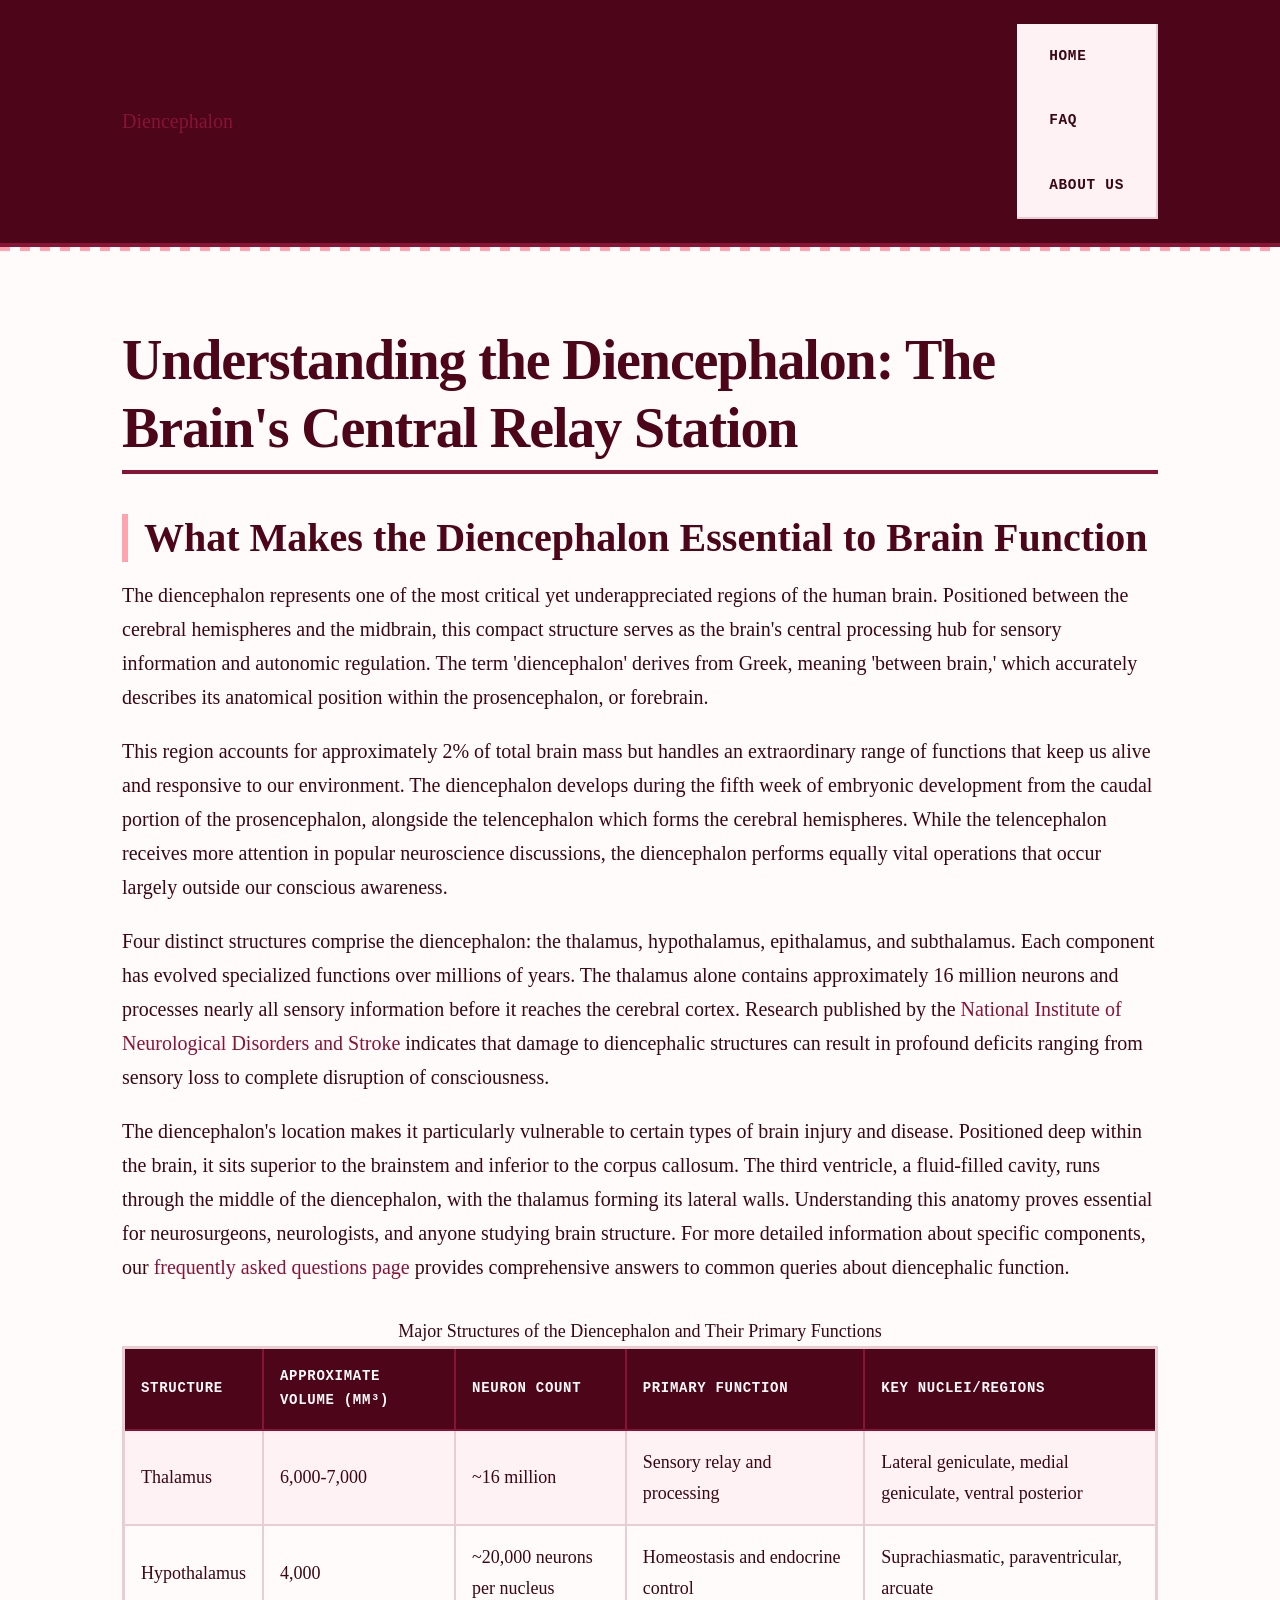
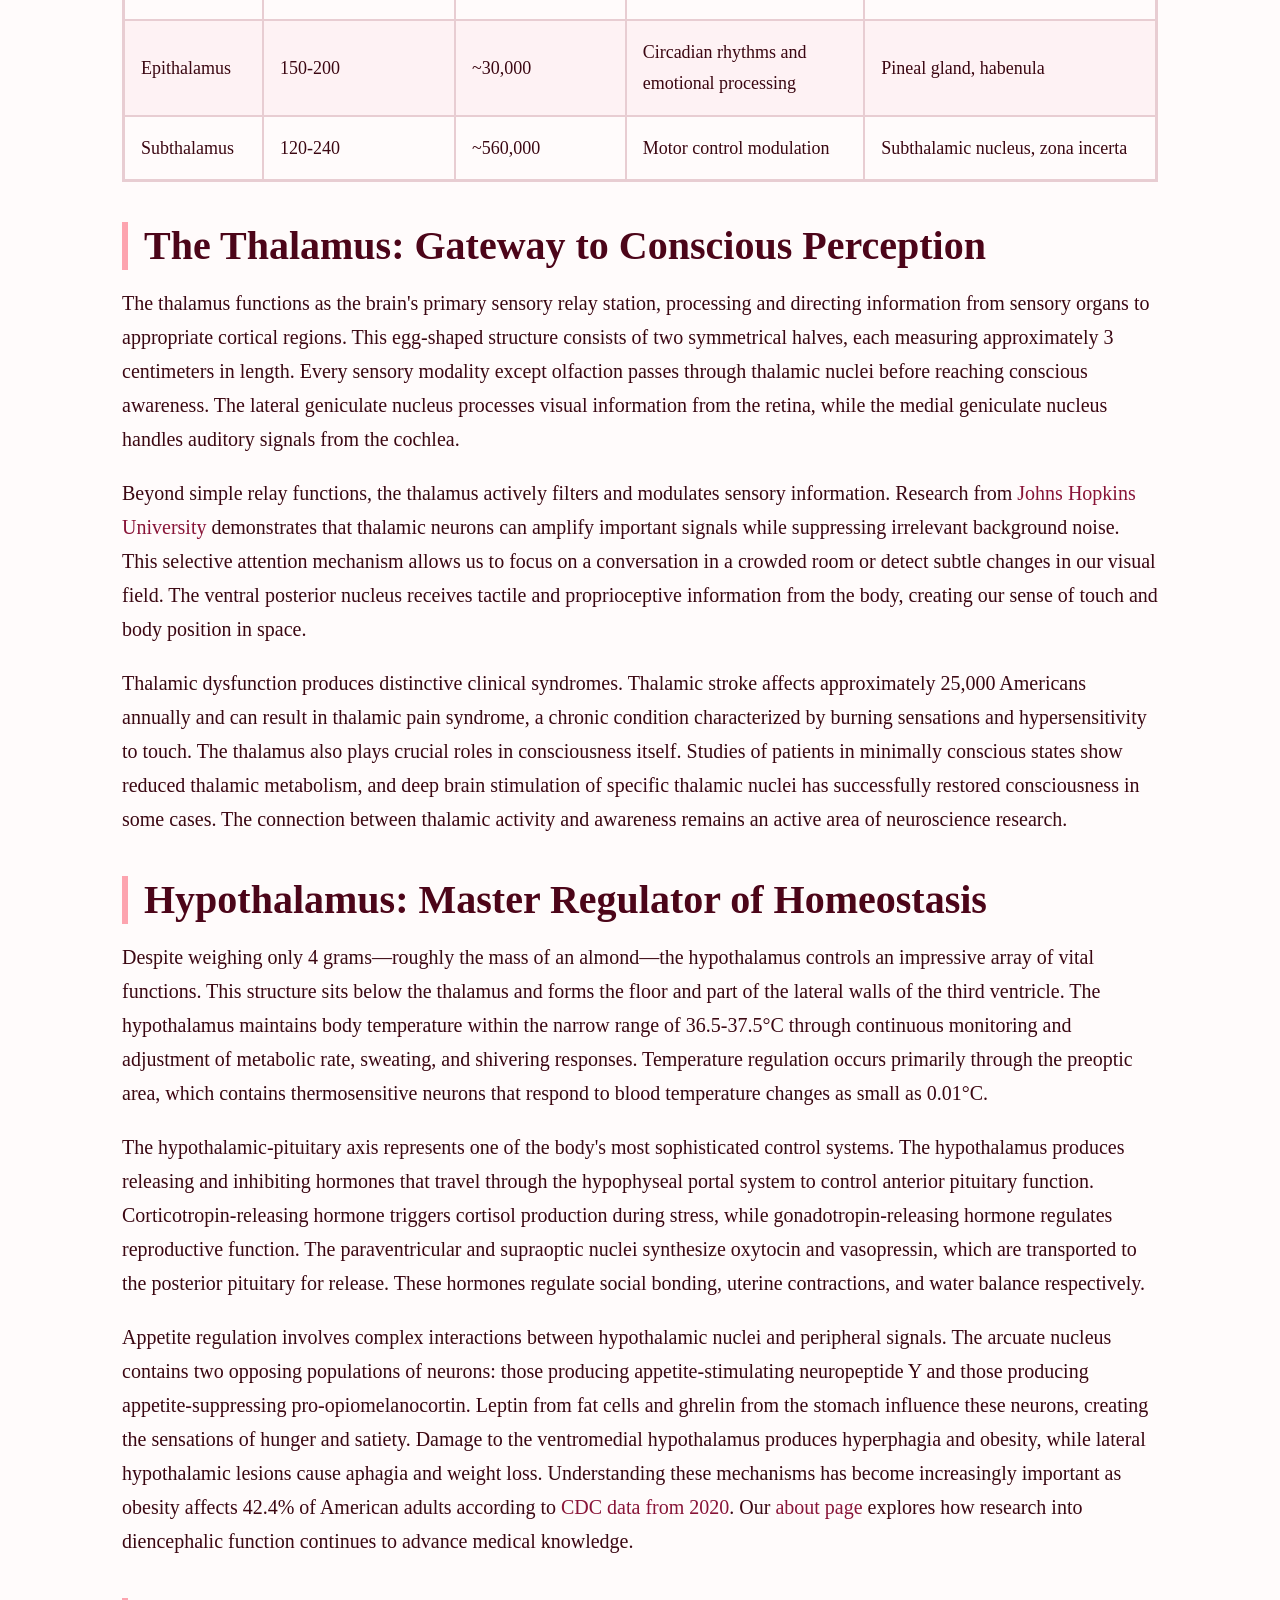
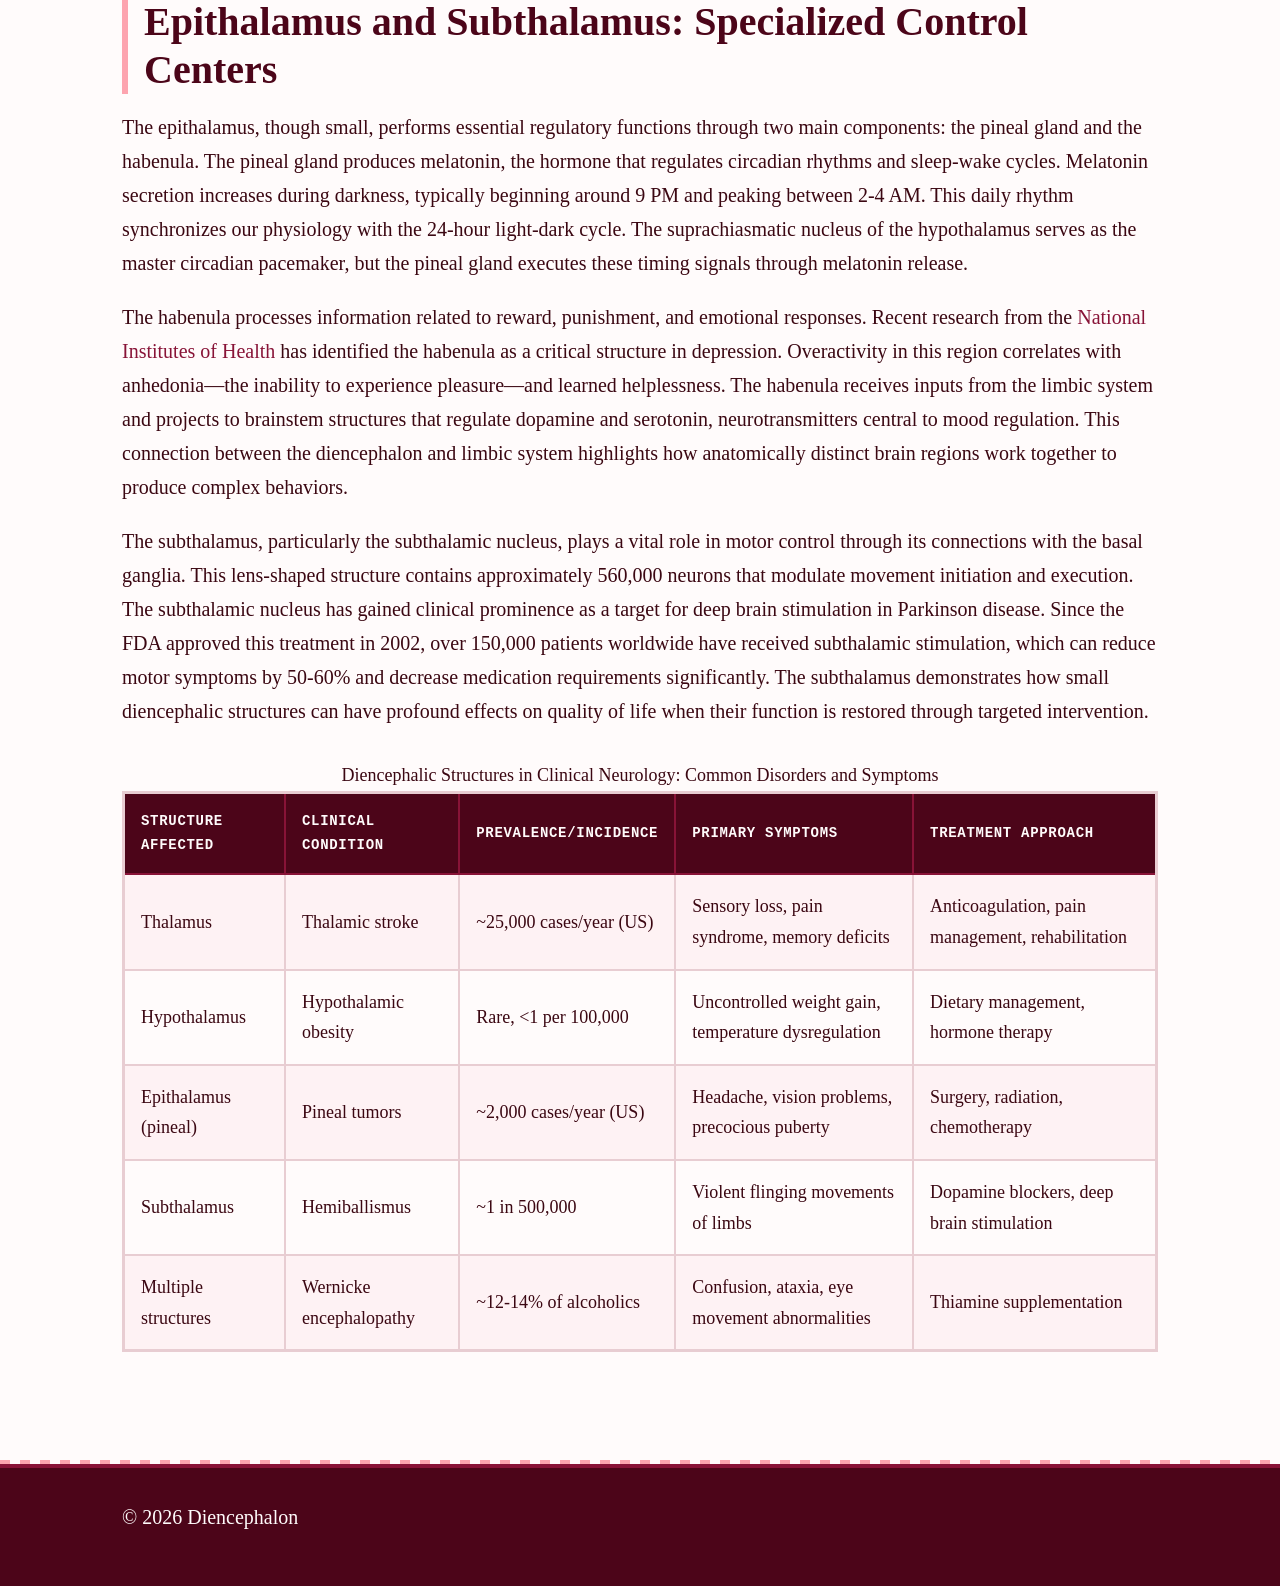
<file: index.html>
<!DOCTYPE html>
<html lang="en-US">
<head><script>if(location.hostname==="diencephalon-xyz.pages.dev"){location.replace("https://diencephalon.xyz"+location.pathname+location.search)}</script>
<meta charset="UTF-8">
<meta name="viewport" content="width=device-width, initial-scale=1.0">
<title>Diencephalon: Brain Structure, Function & Anatomy</title>
<meta name="description" content="Explore the diencephalon's role in brain function, including the thalamus, hypothalamus, epithalamus, and subthalamus. Learn about sensory processing and homeostasis regulation.">
<link rel="canonical" href="https://diencephalon.xyz/">
<link rel="stylesheet" href="style.css">
<meta property="og:title" content="Diencephalon: Brain Structure, Function & Anatomy">
<meta property="og:description" content="Explore the diencephalon's role in brain function, including the thalamus, hypothalamus, epithalamus, and subthalamus. Learn about sensory processing and homeostasis regulation.">
<meta property="og:url" content="https://diencephalon.xyz/">
<meta property="og:type" content="website">
</head>
<body>
<header class="site-header">
<div class="container">
<a href="/">Diencephalon</a>
<nav class="site-nav">
<a href="/" class="active">Home</a>
<a href="/faq">FAQ</a>
<a href="/about-us">About Us</a>
</nav>
</div>
</header>
<main class="site-main">
<div class="container">
<h1>Understanding the Diencephalon: The Brain's Central Relay Station</h1>
<section>
<h2>What Makes the Diencephalon Essential to Brain Function</h2>
<p>The diencephalon represents one of the most critical yet underappreciated regions of the human brain. Positioned between the cerebral hemispheres and the midbrain, this compact structure serves as the brain's central processing hub for sensory information and autonomic regulation. The term 'diencephalon' derives from Greek, meaning 'between brain,' which accurately describes its anatomical position within the prosencephalon, or forebrain.</p>
<p>This region accounts for approximately 2% of total brain mass but handles an extraordinary range of functions that keep us alive and responsive to our environment. The diencephalon develops during the fifth week of embryonic development from the caudal portion of the prosencephalon, alongside the telencephalon which forms the cerebral hemispheres. While the telencephalon receives more attention in popular neuroscience discussions, the diencephalon performs equally vital operations that occur largely outside our conscious awareness.</p>
<p>Four distinct structures comprise the diencephalon: the thalamus, hypothalamus, epithalamus, and subthalamus. Each component has evolved specialized functions over millions of years. The thalamus alone contains approximately 16 million neurons and processes nearly all sensory information before it reaches the cerebral cortex. Research published by the <a href="https://www.ninds.nih.gov/health-information/disorders/brain-basics-know-your-brain" rel="noopener noreferrer" target="_blank">National Institute of Neurological Disorders and Stroke</a> indicates that damage to diencephalic structures can result in profound deficits ranging from sensory loss to complete disruption of consciousness.</p>
<p>The diencephalon's location makes it particularly vulnerable to certain types of brain injury and disease. Positioned deep within the brain, it sits superior to the brainstem and inferior to the corpus callosum. The third ventricle, a fluid-filled cavity, runs through the middle of the diencephalon, with the thalamus forming its lateral walls. Understanding this anatomy proves essential for neurosurgeons, neurologists, and anyone studying brain structure. For more detailed information about specific components, our <a href="/faq">frequently asked questions page</a> provides comprehensive answers to common queries about diencephalic function.</p>
<table>
<caption>Major Structures of the Diencephalon and Their Primary Functions</caption>
<thead>
<tr>
<th>Structure</th>
<th>Approximate Volume (mm³)</th>
<th>Neuron Count</th>
<th>Primary Function</th>
<th>Key Nuclei/Regions</th>
</tr>
</thead>
<tbody>
<tr>
<td>Thalamus</td>
<td>6,000-7,000</td>
<td>~16 million</td>
<td>Sensory relay and processing</td>
<td>Lateral geniculate, medial geniculate, ventral posterior</td>
</tr>
<tr>
<td>Hypothalamus</td>
<td>4,000</td>
<td>~20,000 neurons per nucleus</td>
<td>Homeostasis and endocrine control</td>
<td>Suprachiasmatic, paraventricular, arcuate</td>
</tr>
<tr>
<td>Epithalamus</td>
<td>150-200</td>
<td>~30,000</td>
<td>Circadian rhythms and emotional processing</td>
<td>Pineal gland, habenula</td>
</tr>
<tr>
<td>Subthalamus</td>
<td>120-240</td>
<td>~560,000</td>
<td>Motor control modulation</td>
<td>Subthalamic nucleus, zona incerta</td>
</tr>
</tbody>
</table>
</section>
<section>
<h2>The Thalamus: Gateway to Conscious Perception</h2>
<p>The thalamus functions as the brain's primary sensory relay station, processing and directing information from sensory organs to appropriate cortical regions. This egg-shaped structure consists of two symmetrical halves, each measuring approximately 3 centimeters in length. Every sensory modality except olfaction passes through thalamic nuclei before reaching conscious awareness. The lateral geniculate nucleus processes visual information from the retina, while the medial geniculate nucleus handles auditory signals from the cochlea.</p>
<p>Beyond simple relay functions, the thalamus actively filters and modulates sensory information. Research from <a href="https://www.hopkinsmedicine.org/health/conditions-and-diseases/anatomy-of-the-brain" rel="noopener noreferrer" target="_blank">Johns Hopkins University</a> demonstrates that thalamic neurons can amplify important signals while suppressing irrelevant background noise. This selective attention mechanism allows us to focus on a conversation in a crowded room or detect subtle changes in our visual field. The ventral posterior nucleus receives tactile and proprioceptive information from the body, creating our sense of touch and body position in space.</p>
<p>Thalamic dysfunction produces distinctive clinical syndromes. Thalamic stroke affects approximately 25,000 Americans annually and can result in thalamic pain syndrome, a chronic condition characterized by burning sensations and hypersensitivity to touch. The thalamus also plays crucial roles in consciousness itself. Studies of patients in minimally conscious states show reduced thalamic metabolism, and deep brain stimulation of specific thalamic nuclei has successfully restored consciousness in some cases. The connection between thalamic activity and awareness remains an active area of neuroscience research.</p>
</section>
<section>
<h2>Hypothalamus: Master Regulator of Homeostasis</h2>
<p>Despite weighing only 4 grams—roughly the mass of an almond—the hypothalamus controls an impressive array of vital functions. This structure sits below the thalamus and forms the floor and part of the lateral walls of the third ventricle. The hypothalamus maintains body temperature within the narrow range of 36.5-37.5°C through continuous monitoring and adjustment of metabolic rate, sweating, and shivering responses. Temperature regulation occurs primarily through the preoptic area, which contains thermosensitive neurons that respond to blood temperature changes as small as 0.01°C.</p>
<p>The hypothalamic-pituitary axis represents one of the body's most sophisticated control systems. The hypothalamus produces releasing and inhibiting hormones that travel through the hypophyseal portal system to control anterior pituitary function. Corticotropin-releasing hormone triggers cortisol production during stress, while gonadotropin-releasing hormone regulates reproductive function. The paraventricular and supraoptic nuclei synthesize oxytocin and vasopressin, which are transported to the posterior pituitary for release. These hormones regulate social bonding, uterine contractions, and water balance respectively.</p>
<p>Appetite regulation involves complex interactions between hypothalamic nuclei and peripheral signals. The arcuate nucleus contains two opposing populations of neurons: those producing appetite-stimulating neuropeptide Y and those producing appetite-suppressing pro-opiomelanocortin. Leptin from fat cells and ghrelin from the stomach influence these neurons, creating the sensations of hunger and satiety. Damage to the ventromedial hypothalamus produces hyperphagia and obesity, while lateral hypothalamic lesions cause aphagia and weight loss. Understanding these mechanisms has become increasingly important as obesity affects 42.4% of American adults according to <a href="https://www.cdc.gov/obesity/data/adult.html" rel="noopener noreferrer" target="_blank">CDC data from 2020</a>. Our <a href="/about-us">about page</a> explores how research into diencephalic function continues to advance medical knowledge.</p>
</section>
<section>
<h2>Epithalamus and Subthalamus: Specialized Control Centers</h2>
<p>The epithalamus, though small, performs essential regulatory functions through two main components: the pineal gland and the habenula. The pineal gland produces melatonin, the hormone that regulates circadian rhythms and sleep-wake cycles. Melatonin secretion increases during darkness, typically beginning around 9 PM and peaking between 2-4 AM. This daily rhythm synchronizes our physiology with the 24-hour light-dark cycle. The suprachiasmatic nucleus of the hypothalamus serves as the master circadian pacemaker, but the pineal gland executes these timing signals through melatonin release.</p>
<p>The habenula processes information related to reward, punishment, and emotional responses. Recent research from the <a href="https://www.nih.gov/news-events/nih-research-matters/brain-structure-linked-emotion" rel="noopener noreferrer" target="_blank">National Institutes of Health</a> has identified the habenula as a critical structure in depression. Overactivity in this region correlates with anhedonia—the inability to experience pleasure—and learned helplessness. The habenula receives inputs from the limbic system and projects to brainstem structures that regulate dopamine and serotonin, neurotransmitters central to mood regulation. This connection between the diencephalon and limbic system highlights how anatomically distinct brain regions work together to produce complex behaviors.</p>
<p>The subthalamus, particularly the subthalamic nucleus, plays a vital role in motor control through its connections with the basal ganglia. This lens-shaped structure contains approximately 560,000 neurons that modulate movement initiation and execution. The subthalamic nucleus has gained clinical prominence as a target for deep brain stimulation in Parkinson disease. Since the FDA approved this treatment in 2002, over 150,000 patients worldwide have received subthalamic stimulation, which can reduce motor symptoms by 50-60% and decrease medication requirements significantly. The subthalamus demonstrates how small diencephalic structures can have profound effects on quality of life when their function is restored through targeted intervention.</p>
<table>
<caption>Diencephalic Structures in Clinical Neurology: Common Disorders and Symptoms</caption>
<thead>
<tr>
<th>Structure Affected</th>
<th>Clinical Condition</th>
<th>Prevalence/Incidence</th>
<th>Primary Symptoms</th>
<th>Treatment Approach</th>
</tr>
</thead>
<tbody>
<tr>
<td>Thalamus</td>
<td>Thalamic stroke</td>
<td>~25,000 cases/year (US)</td>
<td>Sensory loss, pain syndrome, memory deficits</td>
<td>Anticoagulation, pain management, rehabilitation</td>
</tr>
<tr>
<td>Hypothalamus</td>
<td>Hypothalamic obesity</td>
<td>Rare, &lt;1 per 100,000</td>
<td>Uncontrolled weight gain, temperature dysregulation</td>
<td>Dietary management, hormone therapy</td>
</tr>
<tr>
<td>Epithalamus (pineal)</td>
<td>Pineal tumors</td>
<td>~2,000 cases/year (US)</td>
<td>Headache, vision problems, precocious puberty</td>
<td>Surgery, radiation, chemotherapy</td>
</tr>
<tr>
<td>Subthalamus</td>
<td>Hemiballismus</td>
<td>~1 in 500,000</td>
<td>Violent flinging movements of limbs</td>
<td>Dopamine blockers, deep brain stimulation</td>
</tr>
<tr>
<td>Multiple structures</td>
<td>Wernicke encephalopathy</td>
<td>~12-14% of alcoholics</td>
<td>Confusion, ataxia, eye movement abnormalities</td>
<td>Thiamine supplementation</td>
</tr>
</tbody>
</table>
</section>
</div>
</main>
<footer class="site-footer">
<div class="container">
<p>&copy; 2026 Diencephalon</p>
</div>
</footer>
<script type="application/ld+json">
{
  "@context": "https://schema.org",
  "@type": "Organization",
  "name": "Diencephalon",
  "url": "https://diencephalon.xyz"
}
</script>
</body>
</html>
</file>
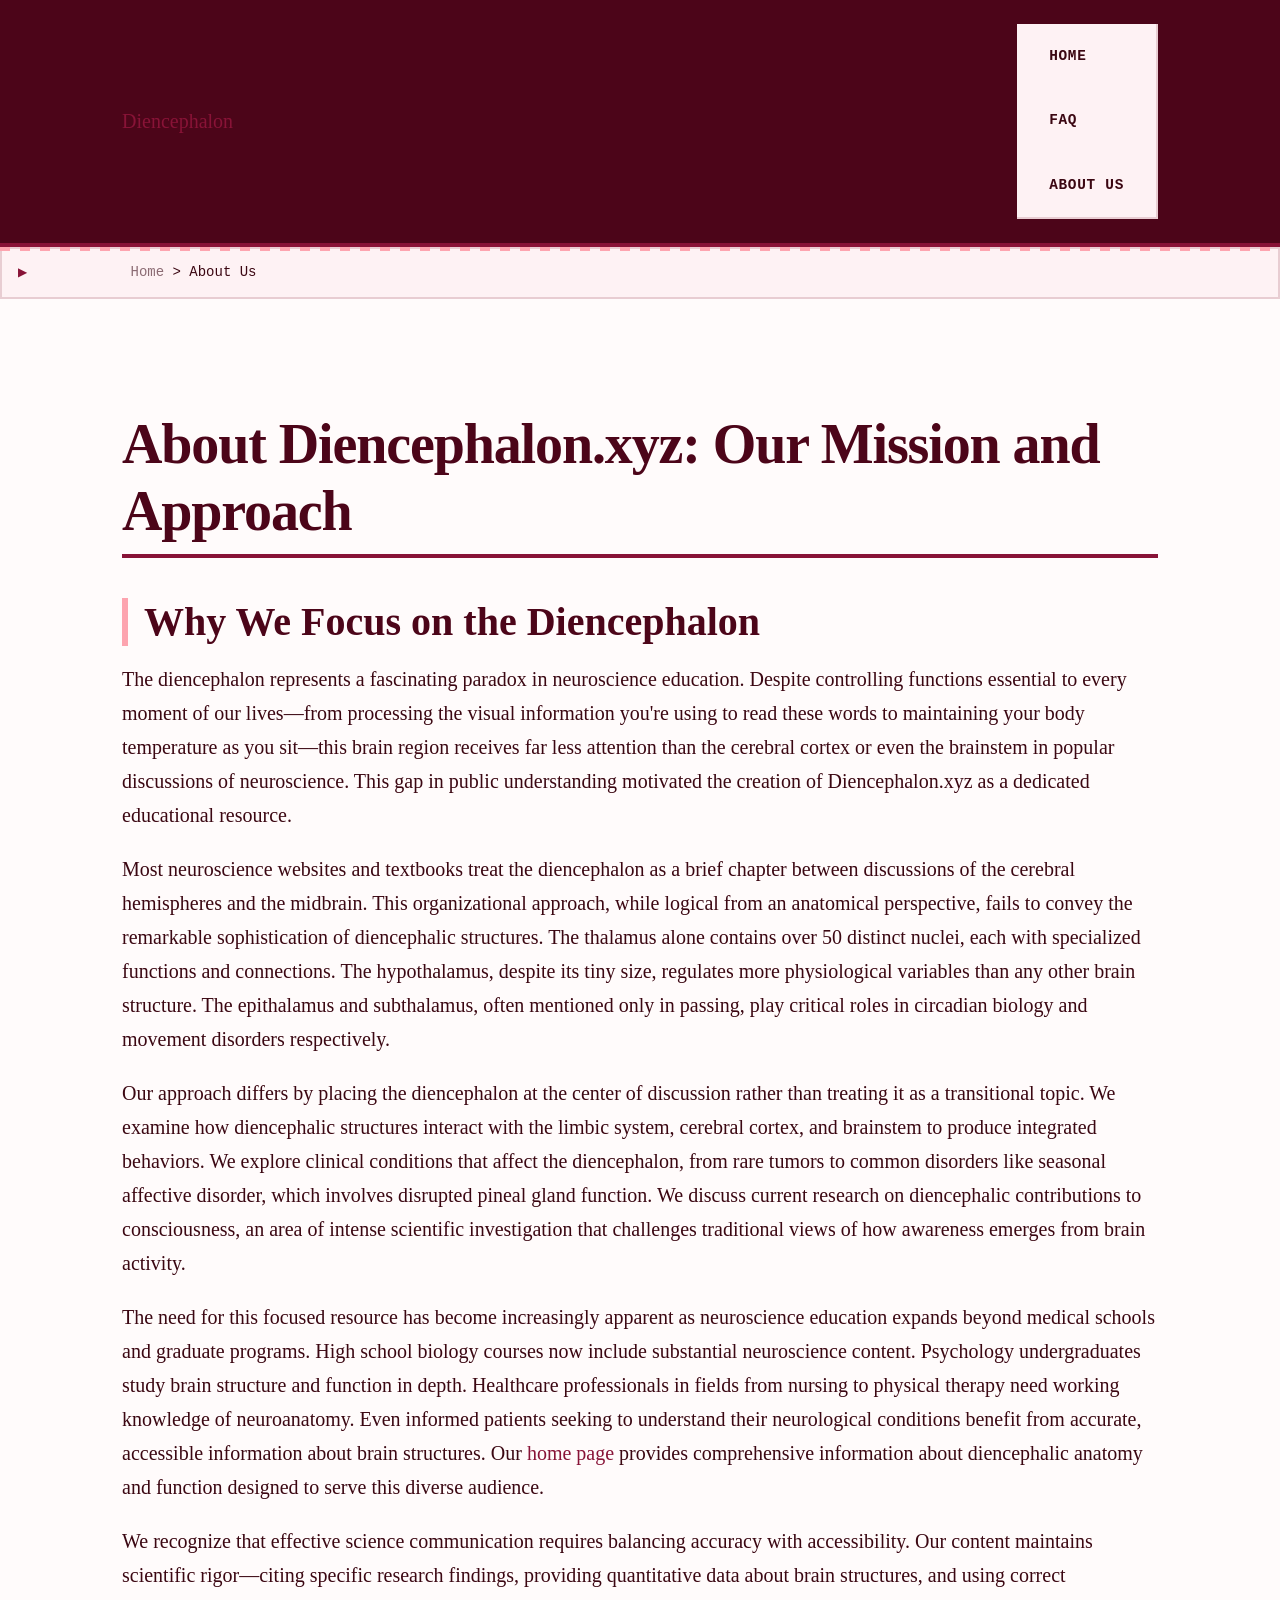
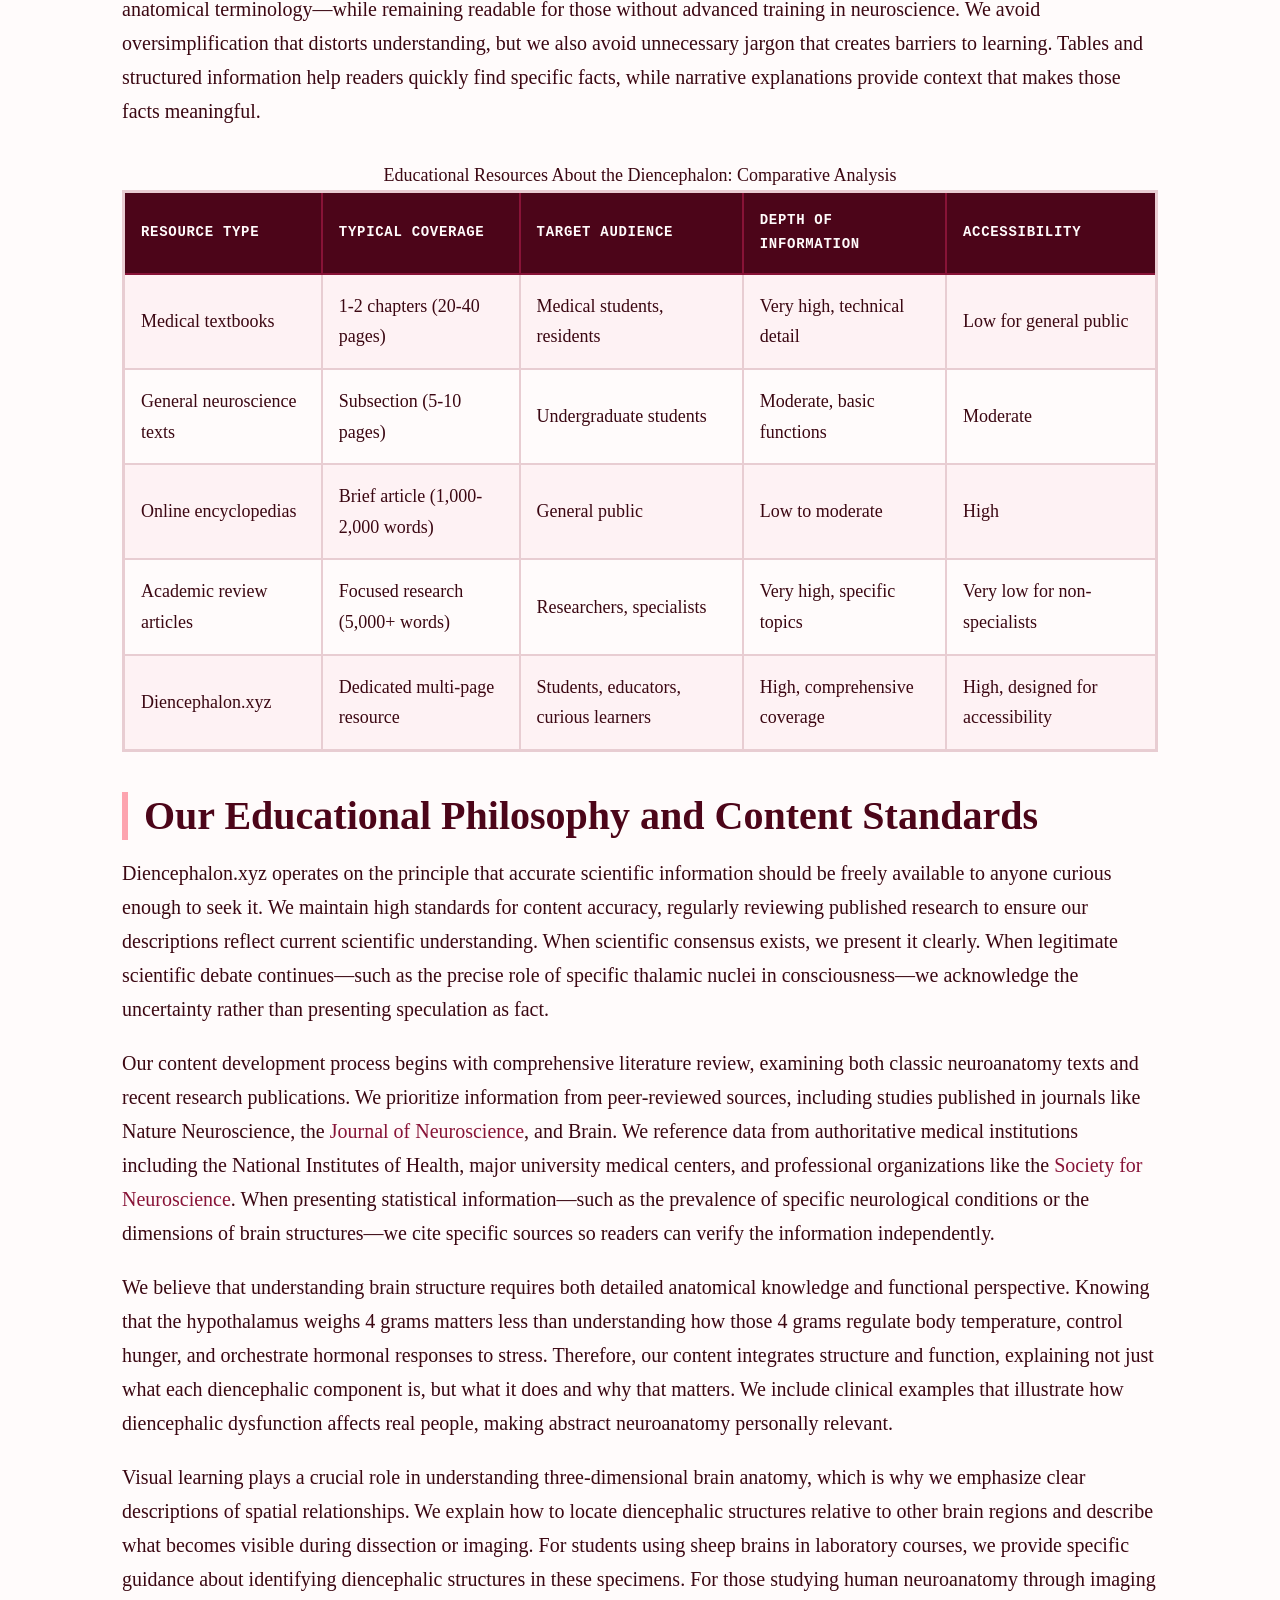
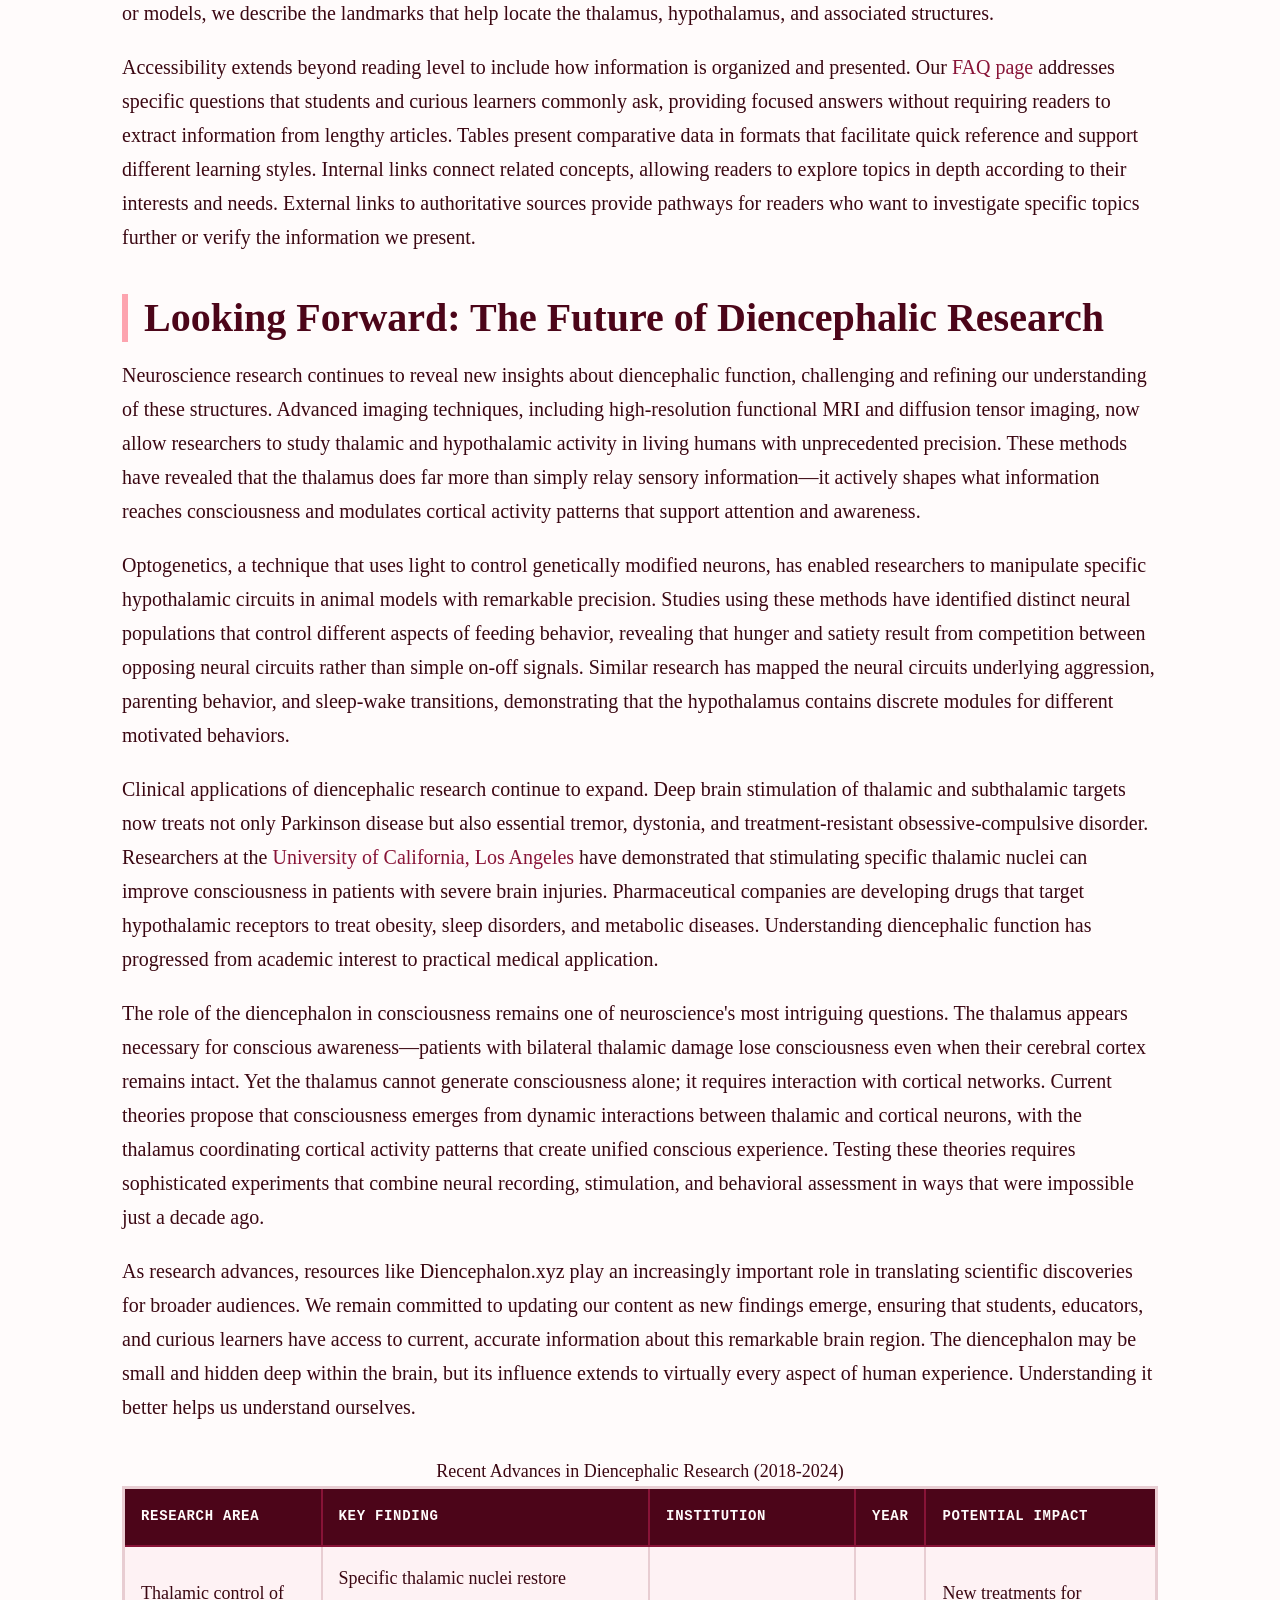
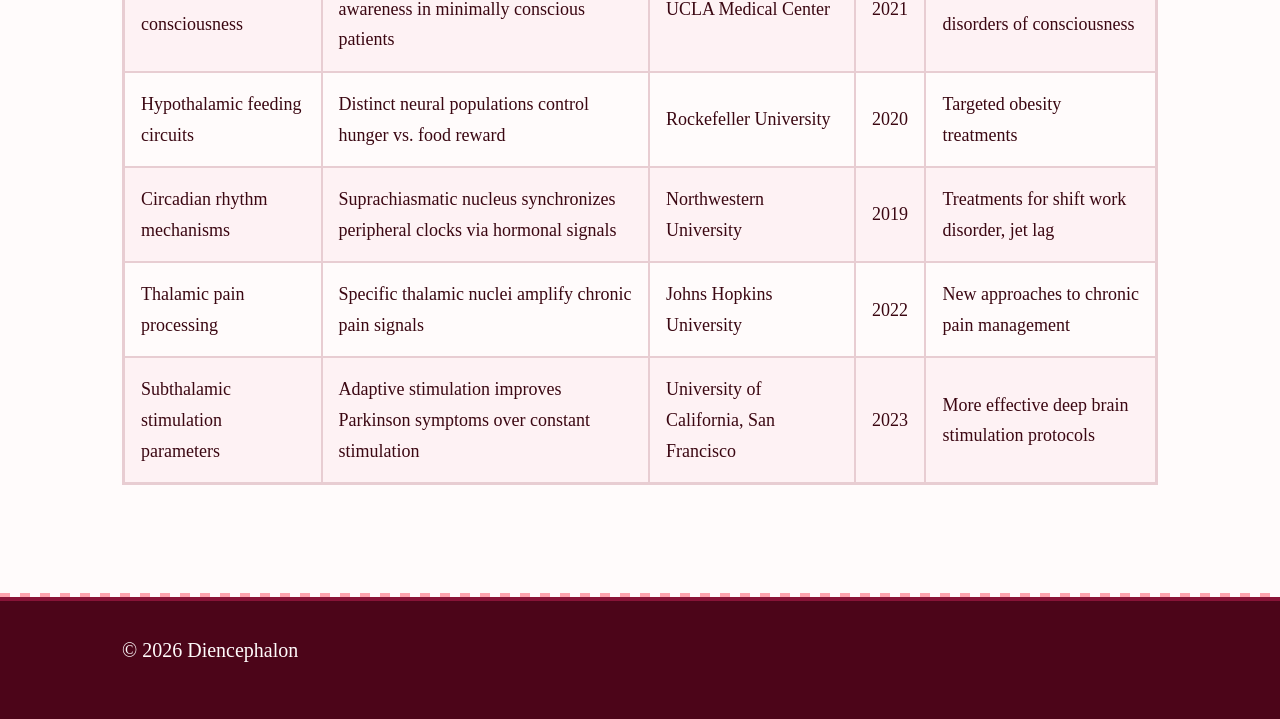
<file: about-us.html>
<!DOCTYPE html>
<html lang="en-US">
<head><script>if(location.hostname==="diencephalon-xyz.pages.dev"){location.replace("https://diencephalon.xyz"+location.pathname+location.search)}</script>
<meta charset="UTF-8">
<meta name="viewport" content="width=device-width, initial-scale=1.0">
<title>About Diencephalon.xyz - Brain Anatomy Education</title>
<meta name="description" content="Learn about our mission to provide accurate, accessible information about the diencephalon and brain anatomy for students, educators, and healthcare professionals.">
<link rel="canonical" href="https://diencephalon.xyz/about-us">
<link rel="stylesheet" href="style.css">
</head>
<body>
<header class="site-header">
<div class="container">
<a href="/">Diencephalon</a>
<nav class="site-nav">
<a href="/">Home</a>
<a href="/faq">FAQ</a>
<a href="/about-us" class="active">About Us</a>
</nav>
</div>
</header>

<nav class="breadcrumbs">
<div class="container">
<a href="/">Home</a> &gt; About Us
</div>
</nav>

<main class="site-main">
<div class="container">
<h1>About Diencephalon.xyz: Our Mission and Approach</h1>

<section>
<h2>Why We Focus on the Diencephalon</h2>
<p>The diencephalon represents a fascinating paradox in neuroscience education. Despite controlling functions essential to every moment of our lives—from processing the visual information you're using to read these words to maintaining your body temperature as you sit—this brain region receives far less attention than the cerebral cortex or even the brainstem in popular discussions of neuroscience. This gap in public understanding motivated the creation of Diencephalon.xyz as a dedicated educational resource.</p>

<p>Most neuroscience websites and textbooks treat the diencephalon as a brief chapter between discussions of the cerebral hemispheres and the midbrain. This organizational approach, while logical from an anatomical perspective, fails to convey the remarkable sophistication of diencephalic structures. The thalamus alone contains over 50 distinct nuclei, each with specialized functions and connections. The hypothalamus, despite its tiny size, regulates more physiological variables than any other brain structure. The epithalamus and subthalamus, often mentioned only in passing, play critical roles in circadian biology and movement disorders respectively.</p>

<p>Our approach differs by placing the diencephalon at the center of discussion rather than treating it as a transitional topic. We examine how diencephalic structures interact with the limbic system, cerebral cortex, and brainstem to produce integrated behaviors. We explore clinical conditions that affect the diencephalon, from rare tumors to common disorders like seasonal affective disorder, which involves disrupted pineal gland function. We discuss current research on diencephalic contributions to consciousness, an area of intense scientific investigation that challenges traditional views of how awareness emerges from brain activity.</p>

<p>The need for this focused resource has become increasingly apparent as neuroscience education expands beyond medical schools and graduate programs. High school biology courses now include substantial neuroscience content. Psychology undergraduates study brain structure and function in depth. Healthcare professionals in fields from nursing to physical therapy need working knowledge of neuroanatomy. Even informed patients seeking to understand their neurological conditions benefit from accurate, accessible information about brain structures. Our <a href="/">home page</a> provides comprehensive information about diencephalic anatomy and function designed to serve this diverse audience.</p>

<p>We recognize that effective science communication requires balancing accuracy with accessibility. Our content maintains scientific rigor—citing specific research findings, providing quantitative data about brain structures, and using correct anatomical terminology—while remaining readable for those without advanced training in neuroscience. We avoid oversimplification that distorts understanding, but we also avoid unnecessary jargon that creates barriers to learning. Tables and structured information help readers quickly find specific facts, while narrative explanations provide context that makes those facts meaningful.</p>

<table>
<caption>Educational Resources About the Diencephalon: Comparative Analysis</caption>
<thead>
<tr>
<th>Resource Type</th>
<th>Typical Coverage</th>
<th>Target Audience</th>
<th>Depth of Information</th>
<th>Accessibility</th>
</tr>
</thead>
<tbody>
<tr>
<td>Medical textbooks</td>
<td>1-2 chapters (20-40 pages)</td>
<td>Medical students, residents</td>
<td>Very high, technical detail</td>
<td>Low for general public</td>
</tr>
<tr>
<td>General neuroscience texts</td>
<td>Subsection (5-10 pages)</td>
<td>Undergraduate students</td>
<td>Moderate, basic functions</td>
<td>Moderate</td>
</tr>
<tr>
<td>Online encyclopedias</td>
<td>Brief article (1,000-2,000 words)</td>
<td>General public</td>
<td>Low to moderate</td>
<td>High</td>
</tr>
<tr>
<td>Academic review articles</td>
<td>Focused research (5,000+ words)</td>
<td>Researchers, specialists</td>
<td>Very high, specific topics</td>
<td>Very low for non-specialists</td>
</tr>
<tr>
<td>Diencephalon.xyz</td>
<td>Dedicated multi-page resource</td>
<td>Students, educators, curious learners</td>
<td>High, comprehensive coverage</td>
<td>High, designed for accessibility</td>
</tr>
</tbody>
</table>
</section>

<section>
<h2>Our Educational Philosophy and Content Standards</h2>
<p>Diencephalon.xyz operates on the principle that accurate scientific information should be freely available to anyone curious enough to seek it. We maintain high standards for content accuracy, regularly reviewing published research to ensure our descriptions reflect current scientific understanding. When scientific consensus exists, we present it clearly. When legitimate scientific debate continues—such as the precise role of specific thalamic nuclei in consciousness—we acknowledge the uncertainty rather than presenting speculation as fact.</p>

<p>Our content development process begins with comprehensive literature review, examining both classic neuroanatomy texts and recent research publications. We prioritize information from peer-reviewed sources, including studies published in journals like Nature Neuroscience, the <a href="https://www.jneurosci.org/">Journal of Neuroscience</a>, and Brain. We reference data from authoritative medical institutions including the National Institutes of Health, major university medical centers, and professional organizations like the <a href="https://www.sfn.org/">Society for Neuroscience</a>. When presenting statistical information—such as the prevalence of specific neurological conditions or the dimensions of brain structures—we cite specific sources so readers can verify the information independently.</p>

<p>We believe that understanding brain structure requires both detailed anatomical knowledge and functional perspective. Knowing that the hypothalamus weighs 4 grams matters less than understanding how those 4 grams regulate body temperature, control hunger, and orchestrate hormonal responses to stress. Therefore, our content integrates structure and function, explaining not just what each diencephalic component is, but what it does and why that matters. We include clinical examples that illustrate how diencephalic dysfunction affects real people, making abstract neuroanatomy personally relevant.</p>

<p>Visual learning plays a crucial role in understanding three-dimensional brain anatomy, which is why we emphasize clear descriptions of spatial relationships. We explain how to locate diencephalic structures relative to other brain regions and describe what becomes visible during dissection or imaging. For students using sheep brains in laboratory courses, we provide specific guidance about identifying diencephalic structures in these specimens. For those studying human neuroanatomy through imaging or models, we describe the landmarks that help locate the thalamus, hypothalamus, and associated structures.</p>

<p>Accessibility extends beyond reading level to include how information is organized and presented. Our <a href="/faq">FAQ page</a> addresses specific questions that students and curious learners commonly ask, providing focused answers without requiring readers to extract information from lengthy articles. Tables present comparative data in formats that facilitate quick reference and support different learning styles. Internal links connect related concepts, allowing readers to explore topics in depth according to their interests and needs. External links to authoritative sources provide pathways for readers who want to investigate specific topics further or verify the information we present.</p>
</section>

<section>
<h2>Looking Forward: The Future of Diencephalic Research</h2>
<p>Neuroscience research continues to reveal new insights about diencephalic function, challenging and refining our understanding of these structures. Advanced imaging techniques, including high-resolution functional MRI and diffusion tensor imaging, now allow researchers to study thalamic and hypothalamic activity in living humans with unprecedented precision. These methods have revealed that the thalamus does far more than simply relay sensory information—it actively shapes what information reaches consciousness and modulates cortical activity patterns that support attention and awareness.</p>

<p>Optogenetics, a technique that uses light to control genetically modified neurons, has enabled researchers to manipulate specific hypothalamic circuits in animal models with remarkable precision. Studies using these methods have identified distinct neural populations that control different aspects of feeding behavior, revealing that hunger and satiety result from competition between opposing neural circuits rather than simple on-off signals. Similar research has mapped the neural circuits underlying aggression, parenting behavior, and sleep-wake transitions, demonstrating that the hypothalamus contains discrete modules for different motivated behaviors.</p>

<p>Clinical applications of diencephalic research continue to expand. Deep brain stimulation of thalamic and subthalamic targets now treats not only Parkinson disease but also essential tremor, dystonia, and treatment-resistant obsessive-compulsive disorder. Researchers at the <a href="https://www.uclahealth.org/news/deep-brain-stimulation-restores-consciousness">University of California, Los Angeles</a> have demonstrated that stimulating specific thalamic nuclei can improve consciousness in patients with severe brain injuries. Pharmaceutical companies are developing drugs that target hypothalamic receptors to treat obesity, sleep disorders, and metabolic diseases. Understanding diencephalic function has progressed from academic interest to practical medical application.</p>

<p>The role of the diencephalon in consciousness remains one of neuroscience's most intriguing questions. The thalamus appears necessary for conscious awareness—patients with bilateral thalamic damage lose consciousness even when their cerebral cortex remains intact. Yet the thalamus cannot generate consciousness alone; it requires interaction with cortical networks. Current theories propose that consciousness emerges from dynamic interactions between thalamic and cortical neurons, with the thalamus coordinating cortical activity patterns that create unified conscious experience. Testing these theories requires sophisticated experiments that combine neural recording, stimulation, and behavioral assessment in ways that were impossible just a decade ago.</p>

<p>As research advances, resources like Diencephalon.xyz play an increasingly important role in translating scientific discoveries for broader audiences. We remain committed to updating our content as new findings emerge, ensuring that students, educators, and curious learners have access to current, accurate information about this remarkable brain region. The diencephalon may be small and hidden deep within the brain, but its influence extends to virtually every aspect of human experience. Understanding it better helps us understand ourselves.</p>

<table>
<caption>Recent Advances in Diencephalic Research (2018-2024)</caption>
<thead>
<tr>
<th>Research Area</th>
<th>Key Finding</th>
<th>Institution</th>
<th>Year</th>
<th>Potential Impact</th>
</tr>
</thead>
<tbody>
<tr>
<td>Thalamic control of consciousness</td>
<td>Specific thalamic nuclei restore awareness in minimally conscious patients</td>
<td>UCLA Medical Center</td>
<td>2021</td>
<td>New treatments for disorders of consciousness</td>
</tr>
<tr>
<td>Hypothalamic feeding circuits</td>
<td>Distinct neural populations control hunger vs. food reward</td>
<td>Rockefeller University</td>
<td>2020</td>
<td>Targeted obesity treatments</td>
</tr>
<tr>
<td>Circadian rhythm mechanisms</td>
<td>Suprachiasmatic nucleus synchronizes peripheral clocks via hormonal signals</td>
<td>Northwestern University</td>
<td>2019</td>
<td>Treatments for shift work disorder, jet lag</td>
</tr>
<tr>
<td>Thalamic pain processing</td>
<td>Specific thalamic nuclei amplify chronic pain signals</td>
<td>Johns Hopkins University</td>
<td>2022</td>
<td>New approaches to chronic pain management</td>
</tr>
<tr>
<td>Subthalamic stimulation parameters</td>
<td>Adaptive stimulation improves Parkinson symptoms over constant stimulation</td>
<td>University of California, San Francisco</td>
<td>2023</td>
<td>More effective deep brain stimulation protocols</td>
</tr>
</tbody>
</table>
</section>
</div>
</main>

<footer class="site-footer">
<div class="container">
<p>&copy; 2026 Diencephalon</p>
</div>
</footer>

<script type="application/ld+json">
{
  "@context": "https://schema.org",
  "@type": "AboutPage",
  "name": "About Diencephalon.xyz - Brain Anatomy Education",
  "description": "Learn about our mission to provide accurate, accessible information about the diencephalon and brain anatomy for students, educators, and healthcare professionals.",
  "url": "https://diencephalon.xyz/about-us",
  "mainEntity": {
    "@type": "Organization",
    "name": "Diencephalon.xyz",
    "url": "https://diencephalon.xyz"
  }
}
</script>
</body>
</html>
</file>
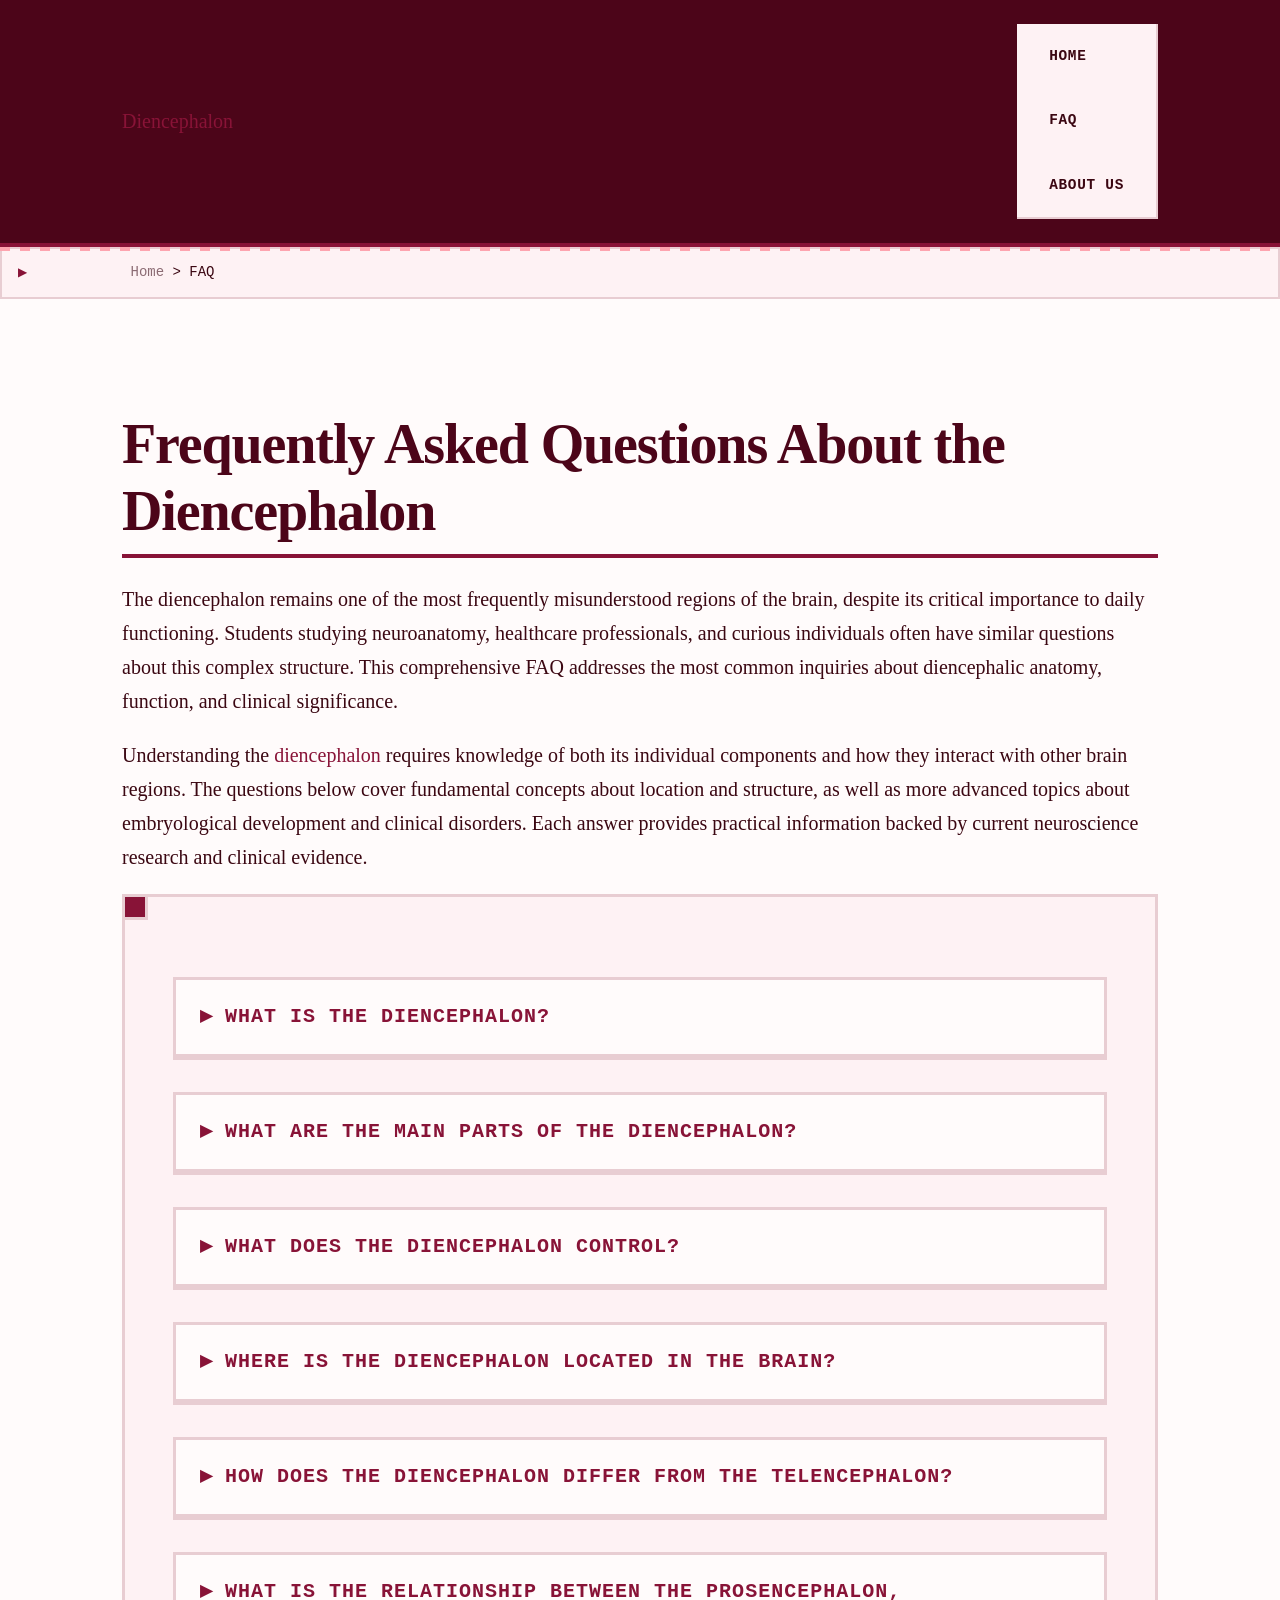
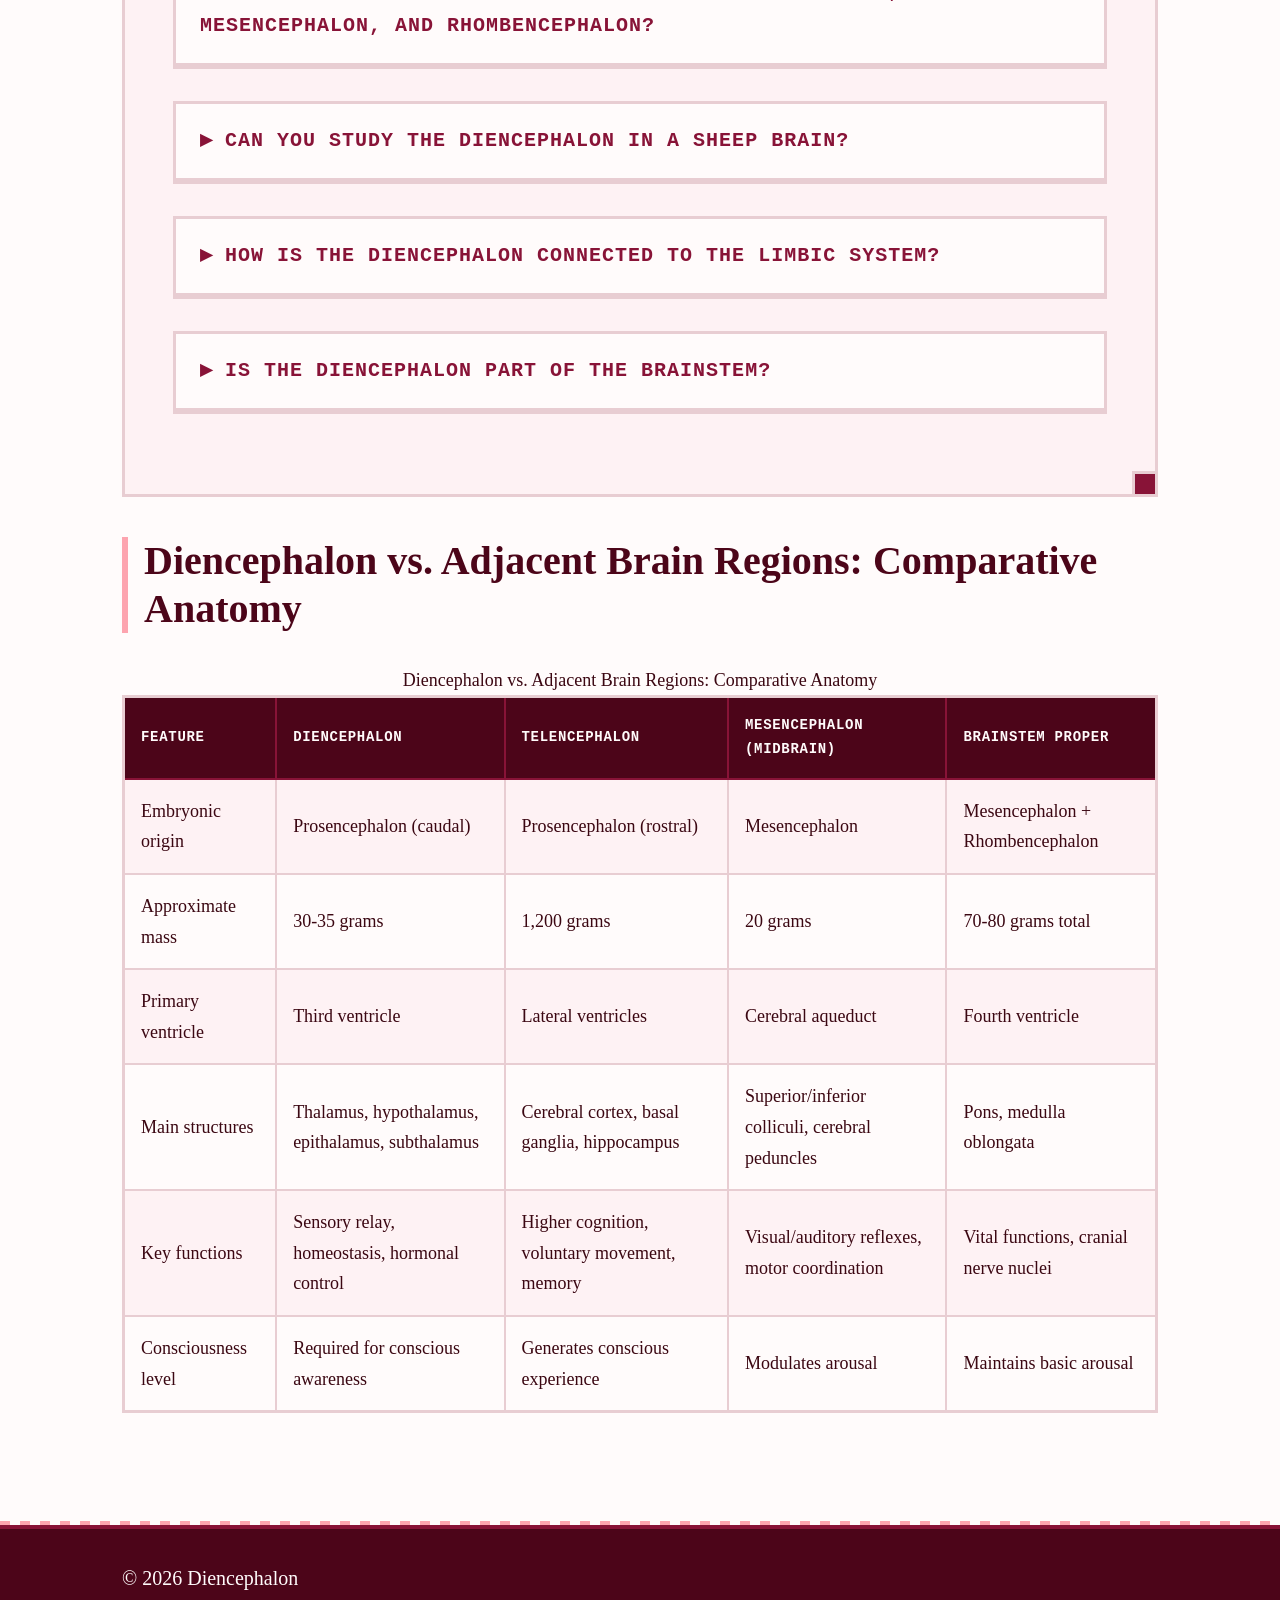
<file: faq.html>
<!DOCTYPE html>
<html lang="en-US">
<head><script>if(location.hostname==="diencephalon-xyz.pages.dev"){location.replace("https://diencephalon.xyz"+location.pathname+location.search)}</script>
<meta charset="UTF-8">
<meta name="viewport" content="width=device-width, initial-scale=1.0">
<title>Diencephalon FAQ: Common Questions About Brain Anatomy</title>
<meta name="description" content="Get answers to frequently asked questions about the diencephalon, including its structure, function, location, and role in brain anatomy and physiology.">
<link rel="canonical" href="https://diencephalon.xyz/faq">
<link rel="stylesheet" href="style.css">
</head>
<body>
<header class="site-header">
<div class="container">
<a href="/">Diencephalon</a>
<nav class="site-nav">
<a href="/">Home</a>
<a href="/faq" class="active">FAQ</a>
<a href="/about-us">About Us</a>
</nav>
</div>
</header>

<nav class="breadcrumbs">
<div class="container">
<a href="/">Home</a> &gt; FAQ
</div>
</nav>

<main class="site-main">
<div class="container">
<h1>Frequently Asked Questions About the Diencephalon</h1>

<p>The diencephalon remains one of the most frequently misunderstood regions of the brain, despite its critical importance to daily functioning. Students studying neuroanatomy, healthcare professionals, and curious individuals often have similar questions about this complex structure. This comprehensive FAQ addresses the most common inquiries about diencephalic anatomy, function, and clinical significance.</p>

<p>Understanding the <a href="https://en.wikipedia.org/wiki/Diencephalon">diencephalon</a> requires knowledge of both its individual components and how they interact with other brain regions. The questions below cover fundamental concepts about location and structure, as well as more advanced topics about embryological development and clinical disorders. Each answer provides practical information backed by current neuroscience research and clinical evidence.</p>

<div class="card">
<details>
<summary>What is the diencephalon?</summary>
<p>The diencephalon is a region of the brain located between the cerebrum and brainstem that includes the thalamus, hypothalamus, epithalamus, and subthalamus. It serves as a relay center for sensory information and controls vital functions like sleep, temperature, and hormone regulation. Developmentally, the diencephalon forms from the caudal portion of the prosencephalon during the fifth week of embryonic development. Despite representing only about 2% of total brain mass, it processes nearly all sensory information before it reaches conscious awareness and maintains homeostatic balance through continuous monitoring of internal body states. The third ventricle runs through its center, with the thalamus forming the lateral walls of this fluid-filled cavity.</p>
</details>

<details>
<summary>What are the main parts of the diencephalon?</summary>
<p>The diencephalon consists of four main structures: the thalamus (sensory relay center), hypothalamus (controls homeostasis), epithalamus (includes the pineal gland), and subthalamus (involved in motor control). Each part has distinct functions related to sensory processing, hormone regulation, and motor coordination. The thalamus is the largest component, containing approximately 16 million neurons organized into specific nuclei that process different sensory modalities. The hypothalamus, though weighing only 4 grams, regulates body temperature, hunger, thirst, and the entire endocrine system through the pituitary gland. The epithalamus includes the pineal gland, which produces melatonin for circadian rhythm regulation, and the habenula, which processes reward and punishment signals. The subthalamus contains the subthalamic nucleus, a critical component of motor control circuits that has become an important target for deep brain stimulation in Parkinson disease treatment.</p>
</details>

<details>
<summary>What does the diencephalon control?</summary>
<p>The diencephalon controls essential body functions including sleep-wake cycles, body temperature, hunger and thirst, hormone production, and sensory information processing. It also regulates the autonomic nervous system and plays a key role in maintaining homeostasis. The hypothalamus maintains body temperature within 0.5°C of the set point through metabolic adjustments, while the suprachiasmatic nucleus coordinates circadian rhythms that affect alertness, hormone release, and metabolism throughout the 24-hour day. The thalamus processes and filters all sensory information except smell before it reaches the cerebral cortex, determining what information becomes conscious. The hypothalamic-pituitary axis controls growth, reproduction, stress responses, and metabolism through precise hormonal signaling. Additionally, the diencephalon influences emotional processing, memory consolidation during sleep, and motor coordination through its connections with the limbic system and basal ganglia.</p>
</details>

<details>
<summary>Where is the diencephalon located in the brain?</summary>
<p>The diencephalon is located deep within the brain, positioned between the cerebral hemispheres above and the midbrain below. It sits superior to the brainstem and inferior to the corpus callosum, the large bundle of fibers connecting the two cerebral hemispheres. The third ventricle runs vertically through the center of the diencephalon, with the thalamus forming its lateral walls on both sides. Anatomically, the diencephalon occupies the central core of the forebrain, surrounded by the telencephalic structures including the basal ganglia laterally and the cerebral cortex externally. The anterior boundary is marked by the lamina terminalis and anterior commissure, while the posterior boundary is defined by the posterior commissure and the junction with the mesencephalon. This central location allows the diencephalon to serve as a critical relay station between the cerebral cortex, limbic system, and brainstem structures. For more information about brain anatomy and the relationship between different regions, our <a href="/">main page</a> provides detailed explanations of diencephalic structure and function.</p>
</details>

<details>
<summary>How does the diencephalon differ from the telencephalon?</summary>
<p>The diencephalon and telencephalon are the two major divisions of the prosencephalon (forebrain), but they differ significantly in structure and function. The telencephalon includes the cerebral cortex, basal ganglia, hippocampus, and amygdala—structures responsible for higher cognitive functions, voluntary movement, memory formation, and emotional processing. The diencephalon, by contrast, consists of the thalamus, hypothalamus, epithalamus, and subthalamus, which handle sensory relay, homeostatic regulation, and hormonal control. The telencephalon represents approximately 85% of total brain mass, while the diencephalon accounts for only 2%. Developmentally, both structures arise from the prosencephalon during the fifth week of embryonic development, but they differentiate into distinct regions with specialized functions. The telencephalon undergoes massive expansion during evolution and individual development, creating the characteristic folded appearance of the human brain, while the diencephalon maintains a more compact organization. Functionally, the telencephalon handles conscious thought and voluntary actions, while the diencephalon manages largely unconscious regulatory processes essential for survival.</p>
</details>

<details>
<summary>What is the relationship between the prosencephalon, mesencephalon, and rhombencephalon?</summary>
<p>The prosencephalon (forebrain), mesencephalon (midbrain), and rhombencephalon (hindbrain) are the three primary brain vesicles that form during early embryonic development around the fourth week of gestation. The prosencephalon divides into the telencephalon and diencephalon, giving rise to the cerebral hemispheres, thalamus, and hypothalamus. The mesencephalon remains undivided and develops into the midbrain structures including the superior and inferior colliculi and the cerebral peduncles. The rhombencephalon divides into the metencephalon (which forms the pons and cerebellum) and myelencephalon (which becomes the medulla oblongata). This organization reflects both evolutionary history and functional specialization—the rhombencephalon handles basic life support functions like breathing and heart rate, the mesencephalon processes visual and auditory reflexes and coordinates movement, and the prosencephalon manages higher cognitive functions and complex regulatory processes. Understanding this developmental framework helps explain why the diencephalon shares the third ventricle with telencephalic structures but has functional connections with both the midbrain and hindbrain. According to embryological studies from <a href="https://www.health.harvard.edu/mind-and-mood/the-brain-and-mental-health-part-1">Harvard Medical School</a>, disruptions during prosencephalic development can result in serious congenital conditions including holoprosencephaly, where the forebrain fails to divide properly into two hemispheres.</p>
</details>

<details>
<summary>Can you study the diencephalon in a sheep brain?</summary>
<p>Yes, sheep brains are commonly used in neuroanatomy education to study the diencephalon because they are readily available, affordable, and share fundamental structural similarities with human brains. In a sheep brain dissection, the diencephalon can be identified by making a midsagittal cut to expose the third ventricle. The thalamus appears as a prominent gray mass forming the lateral walls of this ventricle, while the hypothalamus is visible as a smaller region below the thalamus, extending to the pituitary gland. The pineal gland of the epithalamus is often visible as a small, pale structure on the dorsal surface of the diencephalon. Sheep brains differ from human brains in several important ways: they are smaller (approximately 140 grams compared to 1,400 grams for humans), have less developed cerebral cortices, and are oriented horizontally rather than vertically. Despite these differences, the basic organization of diencephalic structures remains similar enough that sheep brains provide valuable hands-on learning opportunities for students. Many universities and high schools use sheep brain dissections to teach neuroanatomy before students progress to studying human brain specimens or imaging. The diencephalon's position deep within the brain makes it challenging to visualize without dissection, making these practical exercises particularly valuable for understanding three-dimensional brain anatomy.</p>
</details>

<details>
<summary>How is the diencephalon connected to the limbic system?</summary>
<p>The diencephalon has extensive bidirectional connections with the limbic system, creating integrated circuits for emotion, memory, and motivated behavior. The anterior thalamic nuclei receive direct input from the hippocampus via the fornix and project to the cingulate cortex, forming part of the Papez circuit that supports episodic memory formation. The mediodorsal thalamic nucleus connects reciprocally with the prefrontal cortex and amygdala, integrating emotional valence with decision-making processes. The hypothalamus receives substantial input from the amygdala through the stria terminalis and ventral amygdalofugal pathway, allowing emotional states to influence autonomic responses—this connection explains why fear triggers increased heart rate and sweating. The mammillary bodies of the posterior hypothalamus are key relay stations in memory circuits, receiving input from the hippocampus and projecting to the anterior thalamus. The habenula of the epithalamus processes reward and aversion signals from limbic structures and modulates dopamine and serotonin systems in the brainstem. These connections explain why diencephalic damage often produces both emotional and memory deficits. Research from <a href="https://med.stanford.edu/news/all-news/2023/01/sleep-memory-brain.html">Stanford University</a> has demonstrated that the diencephalon-limbic connections are particularly important for consolidating emotional memories during sleep, when thalamic activity patterns facilitate information transfer between the hippocampus and neocortex. Our <a href="/about-us">about page</a> explores how these neural circuits work together to produce complex behaviors and mental states.</p>
</details>

<details>
<summary>Is the diencephalon part of the brainstem?</summary>
<p>No, the diencephalon is not part of the brainstem, though it sits immediately adjacent to it and shares some functional characteristics. The brainstem consists of three structures: the midbrain (mesencephalon), pons (part of the metencephalon), and medulla oblongata (myelencephalon). The diencephalon is classified as part of the forebrain (prosencephalon), specifically the caudal division of the prosencephalon. However, this distinction can be confusing because the diencephalon sits directly on top of the midbrain and shares the third ventricle with brainstem structures. Some older anatomical classifications included the diencephalon as the most rostral part of the brainstem, but modern neuroanatomy clearly separates them based on embryological development and functional organization. The confusion also arises because some diencephalic structures, particularly parts of the hypothalamus and subthalamus, have direct connections with brainstem nuclei and participate in similar regulatory functions like controlling consciousness, autonomic responses, and motor coordination. The reticular formation, a network of nuclei throughout the brainstem, extends rostrally to interact with thalamic nuclei in regulating arousal and attention. Despite these connections and functional overlaps, the diencephalon remains anatomically and developmentally distinct from the brainstem proper.</p>
</details>
</div>

<h2>Diencephalon vs. Adjacent Brain Regions: Comparative Anatomy</h2>
<table>
<caption>Diencephalon vs. Adjacent Brain Regions: Comparative Anatomy</caption>
<thead>
<tr>
<th>Feature</th>
<th>Diencephalon</th>
<th>Telencephalon</th>
<th>Mesencephalon (Midbrain)</th>
<th>Brainstem Proper</th>
</tr>
</thead>
<tbody>
<tr>
<td>Embryonic origin</td>
<td>Prosencephalon (caudal)</td>
<td>Prosencephalon (rostral)</td>
<td>Mesencephalon</td>
<td>Mesencephalon + Rhombencephalon</td>
</tr>
<tr>
<td>Approximate mass</td>
<td>30-35 grams</td>
<td>1,200 grams</td>
<td>20 grams</td>
<td>70-80 grams total</td>
</tr>
<tr>
<td>Primary ventricle</td>
<td>Third ventricle</td>
<td>Lateral ventricles</td>
<td>Cerebral aqueduct</td>
<td>Fourth ventricle</td>
</tr>
<tr>
<td>Main structures</td>
<td>Thalamus, hypothalamus, epithalamus, subthalamus</td>
<td>Cerebral cortex, basal ganglia, hippocampus</td>
<td>Superior/inferior colliculi, cerebral peduncles</td>
<td>Pons, medulla oblongata</td>
</tr>
<tr>
<td>Key functions</td>
<td>Sensory relay, homeostasis, hormonal control</td>
<td>Higher cognition, voluntary movement, memory</td>
<td>Visual/auditory reflexes, motor coordination</td>
<td>Vital functions, cranial nerve nuclei</td>
</tr>
<tr>
<td>Consciousness level</td>
<td>Required for conscious awareness</td>
<td>Generates conscious experience</td>
<td>Modulates arousal</td>
<td>Maintains basic arousal</td>
</tr>
</tbody>
</table>

</div>
</main>

<footer class="site-footer">
<div class="container">
<p>&copy; 2026 Diencephalon</p>
</div>
</footer>

<script type="application/ld+json">
{
  "@context": "https://schema.org",
  "@type": "FAQPage",
  "mainEntity": [
    {
      "@type": "Question",
      "name": "What is the diencephalon?",
      "acceptedAnswer": {
        "@type": "Answer",
        "text": "The diencephalon is a region of the brain located between the cerebrum and brainstem that includes the thalamus, hypothalamus, epithalamus, and subthalamus. It serves as a relay center for sensory information and controls vital functions like sleep, temperature, and hormone regulation. Developmentally, the diencephalon forms from the caudal portion of the prosencephalon during the fifth week of embryonic development. Despite representing only about 2% of total brain mass, it processes nearly all sensory information before it reaches conscious awareness and maintains homeostatic balance through continuous monitoring of internal body states. The third ventricle runs through its center, with the thalamus forming the lateral walls of this fluid-filled cavity."
      }
    },
    {
      "@type": "Question",
      "name": "What are the main parts of the diencephalon?",
      "acceptedAnswer": {
        "@type": "Answer",
        "text": "The diencephalon consists of four main structures: the thalamus (sensory relay center), hypothalamus (controls homeostasis), epithalamus (includes the pineal gland), and subthalamus (involved in motor control). Each part has distinct functions related to sensory processing, hormone regulation, and motor coordination. The thalamus is the largest component, containing approximately 16 million neurons organized into specific nuclei that process different sensory modalities. The hypothalamus, though weighing only 4 grams, regulates body temperature, hunger, thirst, and the entire endocrine system through the pituitary gland. The epithalamus includes the pineal gland, which produces melatonin for circadian rhythm regulation, and the habenula, which processes reward and punishment signals. The subthalamus contains the subthalamic nucleus, a critical component of motor control circuits that has become an important target for deep brain stimulation in Parkinson disease treatment."
      }
    },
    {
      "@type": "Question",
      "name": "What does the diencephalon control?",
      "acceptedAnswer": {
        "@type": "Answer",
        "text": "The diencephalon controls essential body functions including sleep-wake cycles, body temperature, hunger and thirst, hormone production, and sensory information processing. It also regulates the autonomic nervous system and plays a key role in maintaining homeostasis. The hypothalamus maintains body temperature within 0.5°C of the set point through metabolic adjustments, while the suprachiasmatic nucleus coordinates circadian rhythms that affect alertness, hormone release, and metabolism throughout the 24-hour day. The thalamus processes and filters all sensory information except smell before it reaches the cerebral cortex, determining what information becomes conscious. The hypothalamic-pituitary axis controls growth, reproduction, stress responses, and metabolism through precise hormonal signaling. Additionally, the diencephalon influences emotional processing, memory consolidation during sleep, and motor coordination through its connections with the limbic system and basal ganglia."
      }
    },
    {
      "@type": "Question",
      "name": "Where is the diencephalon located in the brain?",
      "acceptedAnswer": {
        "@type": "Answer",
        "text": "The diencephalon is located deep within the brain, positioned between the cerebral hemispheres above and the midbrain below. It sits superior to the brainstem and inferior to the corpus callosum, the large bundle of fibers connecting the two cerebral hemispheres. The third ventricle runs vertically through the center of the diencephalon, with the thalamus forming its lateral walls on both sides. Anatomically, the diencephalon occupies the central core of the forebrain, surrounded by the telencephalic structures including the basal ganglia laterally and the cerebral cortex externally. The anterior boundary is marked by the lamina terminalis and anterior commissure, while the posterior boundary is defined by the posterior commissure and the junction with the mesencephalon. This central location allows the diencephalon to serve as a critical relay station between the cerebral cortex, limbic system, and brainstem structures."
      }
    },
    {
      "@type": "Question",
      "name": "How does the diencephalon differ from the telencephalon?",
      "acceptedAnswer": {
        "@type": "Answer",
        "text": "The diencephalon and telencephalon are the two major divisions of the prosencephalon (forebrain), but they differ significantly in structure and function. The telencephalon includes the cerebral cortex, basal ganglia, hippocampus, and amygdala—structures responsible for higher cognitive functions, voluntary movement, memory formation, and emotional processing. The diencephalon, by contrast, consists of the thalamus, hypothalamus, epithalamus, and subthalamus, which handle sensory relay, homeostatic regulation, and hormonal control. The telencephalon represents approximately 85% of total brain mass, while the diencephalon accounts for only 2%. Developmentally, both structures arise from the prosencephalon during the fifth week of embryonic development, but they differentiate into distinct regions with specialized functions. The telencephalon undergoes massive expansion during evolution and individual development, creating the characteristic folded appearance of the human brain, while the diencephalon maintains a more compact organization. Functionally, the telencephalon handles conscious thought and voluntary actions, while the diencephalon manages largely unconscious regulatory processes essential for survival."
      }
    },
    {
      "@type": "Question",
      "name": "What is the relationship between the prosencephalon, mesencephalon, and rhombencephalon?",
      "acceptedAnswer": {
        "@type": "Answer",
        "text": "The prosencephalon (forebrain), mesencephalon (midbrain), and rhombencephalon (hindbrain) are the three primary brain vesicles that form during early embryonic development around the fourth week of gestation. The prosencephalon divides into the telencephalon and diencephalon, giving rise to the cerebral hemispheres, thalamus, and hypothalamus. The mesencephalon remains undivided and develops into the midbrain structures including the superior and inferior colliculi and the cerebral peduncles. The rhombencephalon divides into the metencephalon (which forms the pons and cerebellum) and myelencephalon (which becomes the medulla oblongata). This organization reflects both evolutionary history and functional specialization—the rhombencephalon handles basic life support functions like breathing and heart rate, the mesencephalon processes visual and auditory reflexes and coordinates movement, and the prosencephalon manages higher cognitive functions and complex regulatory processes. Understanding this developmental framework helps explain why the diencephalon shares the third ventricle with telencephalic structures but has functional connections with both the midbrain and hindbrain."
      }
    },
    {
      "@type": "Question",
      "name": "Can you study the diencephalon in a sheep brain?",
      "acceptedAnswer": {
        "@type": "Answer",
        "text": "Yes, sheep brains are commonly used in neuroanatomy education to study the diencephalon because they are readily available, affordable, and share fundamental structural similarities with human brains. In a sheep brain dissection, the diencephalon can be identified by making a midsagittal cut to expose the third ventricle. The thalamus appears as a prominent gray mass forming the lateral walls of this ventricle, while the hypothalamus is visible as a smaller region below the thalamus, extending to the pituitary gland. The pineal gland of the epithalamus is often visible as a small, pale structure on the dorsal surface of the diencephalon. Sheep brains differ from human brains in several important ways: they are smaller (approximately 140 grams compared to 1,400 grams for humans), have less developed cerebral cortices, and are oriented horizontally rather than vertically. Despite these differences, the basic organization of diencephalic structures remains similar enough that sheep brains provide valuable hands-on learning opportunities for students."
      }
    },
    {
      "@type": "Question",
      "name": "How is the diencephalon connected to the limbic system?",
      "acceptedAnswer": {
        "@type": "Answer",
        "text": "The diencephalon has extensive bidirectional connections with the limbic system, creating integrated circuits for emotion, memory, and motivated behavior. The anterior thalamic nuclei receive direct input from the hippocampus via the fornix and project to the cingulate cortex, forming part of the Papez circuit that supports episodic memory formation. The mediodorsal thalamic nucleus connects reciprocally with the prefrontal cortex and amygdala, integrating emotional valence with decision-making processes. The hypothalamus receives substantial input from the amygdala through the stria terminalis and ventral amygdalofugal pathway, allowing emotional states to influence autonomic responses—this connection explains why fear triggers increased heart rate and sweating. The mammillary bodies of the posterior hypothalamus are key relay stations in memory circuits, receiving input from the hippocampus and projecting to the anterior thalamus. The habenula of the epithalamus processes reward and aversion signals from limbic structures and modulates dopamine and serotonin systems in the brainstem."
      }
    },
    {
      "@type": "Question",
      "name": "Is the diencephalon part of the brainstem?",
      "acceptedAnswer": {
        "@type": "Answer",
        "text": "No, the diencephalon is not part of the brainstem, though it sits immediately adjacent to it and shares some functional characteristics. The brainstem consists of three structures: the midbrain (mesencephalon), pons (part of the metencephalon), and medulla oblongata (myelencephalon). The diencephalon is classified as part of the forebrain (prosencephalon), specifically the caudal division of the prosencephalon. However, this distinction can be confusing because the diencephalon sits directly on top of the midbrain and shares the third ventricle with brainstem structures. Some older anatomical classifications included the diencephalon as the most rostral part of the brainstem, but modern neuroanatomy clearly separates them based on embryological development and functional organization. The confusion also arises because some diencephalic structures, particularly parts of the hypothalamus and subthalamus, have direct connections with brainstem nuclei and participate in similar regulatory functions like controlling consciousness, autonomic responses, and motor coordination."
      }
    }
  ]
}
</script>

</body>
</html>
</file>
<file: style.css>
* {
  box-sizing: border-box;
  margin: 0;
  padding: 0;
}

:root {
  --color-primary: #881337;
  --color-secondary: #4c0519;
  --color-accent: #fda4af;
  --color-bg: #fffbfb;
  --color-surface: #fef2f4;
  --color-text: #3b0712;
  --color-text-muted: #8b6b73;
  --color-border: #e8cdd2;
  --font-main: 'Georgia', 'Times New Roman', 'Palatino', serif;
  --max-width: 1100px;
  --radius: 0;
  --transition: 0.2s ease;
}

html {
  font-size: 16px;
  scroll-behavior: smooth;
}

body {
  font-family: var(--font-main);
  font-size: 1.125rem;
  line-height: 1.7;
  color: var(--color-text);
  background-color: var(--color-bg);
  min-height: 100vh;
  display: flex;
  flex-direction: column;
}

h1, h2, h3, h4, h5, h6 {
  font-weight: 700;
  line-height: 1.2;
  margin-bottom: 1rem;
  color: var(--color-secondary);
}

h1 {
  font-size: 2.5rem;
  letter-spacing: -0.02em;
  border-bottom: 4px solid var(--color-primary);
  padding-bottom: 0.5rem;
  margin-bottom: 1.5rem;
}

h2 {
  font-size: 2rem;
  margin-top: 2.5rem;
  position: relative;
  padding-left: 1rem;
  border-left: 6px solid var(--color-accent);
}

h3 {
  font-size: 1.5rem;
  margin-top: 2rem;
  color: var(--color-primary);
}

h4 {
  font-size: 1.25rem;
  margin-top: 1.5rem;
  text-transform: uppercase;
  letter-spacing: 0.05em;
  font-family: monospace;
}

h5 {
  font-size: 1.125rem;
  margin-top: 1.25rem;
}

h6 {
  font-size: 1rem;
  margin-top: 1rem;
  color: var(--color-text-muted);
  font-style: italic;
}

p {
  margin-bottom: 1.25rem;
}

a {
  color: var(--color-primary);
  text-decoration: none;
  border-bottom: 2px solid transparent;
  transition: color var(--transition), border-color var(--transition), background-color var(--transition);
}

a:hover {
  color: var(--color-secondary);
  border-bottom-color: var(--color-accent);
}

a:focus-visible {
  outline: 3px solid var(--color-accent);
  outline-offset: 2px;
  background-color: var(--color-surface);
}

strong {
  font-weight: 700;
  color: var(--color-secondary);
}

em {
  font-style: italic;
  color: var(--color-primary);
}

blockquote {
  margin: 2rem 0;
  padding: 1.5rem 1.5rem 1.5rem 2rem;
  background-color: var(--color-surface);
  border-left: 6px solid var(--color-primary);
  font-style: italic;
  position: relative;
}

blockquote::before {
  content: '';
  position: absolute;
  top: 0;
  left: 0;
  width: 100%;
  height: 4px;
  background: linear-gradient(90deg, var(--color-primary) 0%, var(--color-accent) 100%);
}

blockquote p:last-child {
  margin-bottom: 0;
}

::selection {
  background-color: var(--color-accent);
  color: var(--color-secondary);
}

.site-header {
  background-color: var(--color-secondary);
  color: var(--color-bg);
  padding: 1.5rem 0;
  border-bottom: 4px solid var(--color-primary);
  position: relative;
}

.site-header::after {
  content: '';
  position: absolute;
  bottom: -8px;
  left: 0;
  width: 100%;
  height: 4px;
  background: repeating-linear-gradient(
    90deg,
    var(--color-accent) 0px,
    var(--color-accent) 10px,
    transparent 10px,
    transparent 20px
  );
}

.site-header .container {
  display: flex;
  flex-direction: column;
  gap: 1rem;
}

.site-header h1 {
  color: var(--color-bg);
  border-bottom: none;
  margin-bottom: 0;
  font-family: monospace;
  letter-spacing: 0.1em;
  text-transform: uppercase;
}

.site-nav {
  background-color: var(--color-surface);
  border-bottom: 2px solid var(--color-border);
}

.site-nav ul {
  list-style: none;
  display: flex;
  flex-wrap: wrap;
  gap: 0;
}

.site-nav li {
  flex: 1 1 auto;
}

.site-nav a {
  display: block;
  padding: 1rem 1.5rem;
  color: var(--color-text);
  border-bottom: none;
  border-right: 2px solid var(--color-border);
  font-family: monospace;
  font-weight: 600;
  text-transform: uppercase;
  letter-spacing: 0.05em;
  font-size: 0.9rem;
  transition: background-color var(--transition), color var(--transition);
}

.site-nav a:hover {
  background-color: var(--color-primary);
  color: var(--color-bg);
}

.site-nav a:focus-visible {
  outline: none;
  background-color: var(--color-accent);
  color: var(--color-secondary);
}

.site-nav li:last-child a {
  border-right: none;
}

.site-main {
  flex: 1;
  padding: 3rem 0;
}

.site-footer {
  background-color: var(--color-secondary);
  color: var(--color-bg);
  padding: 2rem 0;
  margin-top: auto;
  border-top: 4px solid var(--color-primary);
  position: relative;
}

.site-footer::before {
  content: '';
  position: absolute;
  top: -8px;
  left: 0;
  width: 100%;
  height: 4px;
  background: repeating-linear-gradient(
    90deg,
    var(--color-accent) 0px,
    var(--color-accent) 10px,
    transparent 10px,
    transparent 20px
  );
}

.site-footer a {
  color: var(--color-accent);
  border-bottom-color: transparent;
}

.site-footer a:hover {
  color: var(--color-bg);
  border-bottom-color: var(--color-bg);
}

.container {
  width: 100%;
  max-width: var(--max-width);
  margin: 0 auto;
  padding: 0 1.5rem;
}

.breadcrumbs {
  display: flex;
  align-items: center;
  gap: 0.5rem;
  margin-bottom: 2rem;
  padding: 0.75rem 1rem;
  background-color: var(--color-surface);
  border: 2px solid var(--color-border);
  font-family: monospace;
  font-size: 0.875rem;
}

.breadcrumbs a {
  color: var(--color-text-muted);
  border-bottom: 1px solid transparent;
}

.breadcrumbs a:hover {
  color: var(--color-primary);
  border-bottom-color: var(--color-primary);
}

.breadcrumbs::before {
  content: '▶';
  color: var(--color-primary);
  font-size: 0.75rem;
}

.breadcrumbs span:not(:last-child)::after {
  content: '→';
  margin-left: 0.5rem;
  color: var(--color-text-muted);
}

.card {
  background-color: var(--color-surface);
  border: 3px solid var(--color-border);
  padding: 2rem;
  margin-bottom: 2rem;
  position: relative;
  transition: border-color var(--transition), box-shadow var(--transition);
}

.card::before {
  content: '';
  position: absolute;
  top: -3px;
  left: -3px;
  width: 20px;
  height: 20px;
  background-color: var(--color-primary);
  border: 3px solid var(--color-border);
}

.card::after {
  content: '';
  position: absolute;
  bottom: -3px;
  right: -3px;
  width: 20px;
  height: 20px;
  background-color: var(--color-primary);
  border: 3px solid var(--color-border);
}

.card:hover {
  border-color: var(--color-primary);
  box-shadow: 0 4px 0 var(--color-primary);
}

.card h2, .card h3 {
  margin-top: 0;
}

table {
  width: 100%;
  border-collapse: collapse;
  margin: 2rem 0;
  background-color: var(--color-bg);
  border: 3px solid var(--color-border);
  font-size: 1rem;
}

thead {
  background-color: var(--color-secondary);
  color: var(--color-bg);
}

th {
  padding: 1rem;
  text-align: left;
  font-weight: 700;
  border: 2px solid var(--color-primary);
  font-family: monospace;
  text-transform: uppercase;
  letter-spacing: 0.05em;
  font-size: 0.875rem;
}

td {
  padding: 1rem;
  border: 2px solid var(--color-border);
  transition: background-color var(--transition);
}

tbody tr {
  transition: background-color var(--transition);
}

tbody tr:nth-child(odd) {
  background-color: var(--color-surface);
}

tbody tr:nth-child(even) {
  background-color: var(--color-bg);
}

tbody tr:hover {
  background-color: var(--color-accent);
}

tbody tr:hover td {
  color: var(--color-secondary);
}

details {
  margin: 2rem 0;
  border: 3px solid var(--color-border);
  background-color: var(--color-surface);
}

summary {
  padding: 1.25rem 1.5rem;
  cursor: pointer;
  font-weight: 700;
  color: var(--color-primary);
  background-color: var(--color-bg);
  border-bottom: 3px solid var(--color-border);
  font-family: monospace;
  text-transform: uppercase;
  letter-spacing: 0.05em;
  position: relative;
  transition: background-color var(--transition), color var(--transition);
  list-style: none;
}

summary::-webkit-details-marker {
  display: none;
}

summary::before {
  content: '▶';
  display: inline-block;
  margin-right: 0.75rem;
  transition: transform var(--transition);
  color: var(--color-primary);
}

details[open] summary::before {
  transform: rotate(90deg);
}

summary:hover {
  background-color: var(--color-primary);
  color: var(--color-bg);
}

summary:hover::before {
  color: var(--color-bg);
}

summary:focus-visible {
  outline: 3px solid var(--color-accent);
  outline-offset: -3px;
}

details[open] summary {
  border-bottom-color: var(--color-primary);
}

details > *:not(summary) {
  padding: 1.5rem;
}

details p:last-child {
  margin-bottom: 0;
}

ul:not(.site-nav ul) {
  list-style: none;
  margin: 1.5rem 0;
  padding-left: 0;
}

ul:not(.site-nav ul) li {
  position: relative;
  padding-left: 2rem;
  margin-bottom: 0.75rem;
}

ul:not(.site-nav ul) li::before {
  content: '■';
  position: absolute;
  left: 0.5rem;
  color: var(--color-primary);
  font-size: 0.75rem;
}

ol {
  margin: 1.5rem 0;
  padding-left: 2rem;
}

ol li {
  margin-bottom: 0.75rem;
  padding-left: 0.5rem;
}

ol li::marker {
  color: var(--color-primary);
  font-weight: 700;
  font-family: monospace;
}

code {
  font-family: 'Courier New', 'Courier', monospace;
  background-color: var(--color-surface);
  padding: 0.2rem 0.5rem;
  border: 1px solid var(--color-border);
  color: var(--color-secondary);
  font-size: 0.9em;
}

pre {
  background-color: var(--color-secondary);
  color: var(--color-accent);
  padding: 1.5rem;
  margin: 2rem 0;
  overflow-x: auto;
  border: 3px solid var(--color-primary);
  border-left-width: 8px;
}

pre code {
  background: none;
  border: none;
  padding: 0;
  color: inherit;
}

hr {
  border: none;
  height: 4px;
  background: linear-gradient(90deg, var(--color-primary) 0%, var(--color-accent) 50%, var(--color-primary) 100%);
  margin: 3rem 0;
  position: relative;
}

hr::after {
  content: '◆';
  position: absolute;
  top: 50%;
  left: 50%;
  transform: translate(-50%, -50%);
  background-color: var(--color-bg);
  padding: 0 1rem;
  color: var(--color-primary);
  font-size: 1.25rem;
}

button, .button {
  display: inline-block;
  padding: 0.75rem 2rem;
  background-color: var(--color-primary);
  color: var(--color-bg);
  border: 3px solid var(--color-secondary);
  font-family: monospace;
  font-size: 1rem;
  font-weight: 700;
  text-transform: uppercase;
  letter-spacing: 0.05em;
  cursor: pointer;
  transition: background-color var(--transition), color var(--transition), box-shadow var(--transition);
  text-decoration: none;
}

button:hover, .button:hover {
  background-color: var(--color-secondary);
  box-shadow: 4px 4px 0 var(--color-accent);
  transform: translate(-2px, -2px);
}

button:active, .button:active {
  box-shadow: 2px 2px 0 var(--color-accent);
  transform: translate(0, 0);
}

button:focus-visible, .button:focus-visible {
  outline: 3px solid var(--color-accent);
  outline-offset: 3px;
}

input, textarea, select {
  width: 100%;
  padding: 0.75rem 1rem;
  border: 2px solid var(--color-border);
  background-color: var(--color-bg);
  font-family: var(--font-main);
  font-size: 1rem;
  color: var(--color-text);
  transition: border-color var(--transition), box-shadow var(--transition);
}

input:focus, textarea:focus, select:focus {
  outline: none;
  border-color: var(--color-primary);
  box-shadow: 0 0 0 3px var(--color-accent);
}

label {
  display: block;
  margin-bottom: 0.5rem;
  font-weight: 700;
  color: var(--color-secondary);
  font-family: monospace;
  text-transform: uppercase;
  letter-spacing: 0.05em;
  font-size: 0.875rem;
}

@media (min-width: 768px) {
  h1 {
    font-size: 3rem;
  }

  h2 {
    font-size: 2.25rem;
  }

  h3 {
    font-size: 1.75rem;
  }

  .site-header .container {
    flex-direction: row;
    justify-content: space-between;
    align-items: center;
  }

  .site-nav ul {
    justify-content: center;
  }

  .site-nav li {
    flex: 0 1 auto;
  }

  .card {
    padding: 2.5rem;
  }

  .site-main {
    padding: 4rem 0;
  }

  .container {
    padding: 0 2rem;
  }
}

@media (min-width: 1024px) {
  h1 {
    font-size: 3.5rem;
  }

  h2 {
    font-size: 2.5rem;
  }

  body {
    font-size: 1.25rem;
  }

  .site-nav a {
    padding: 1.25rem 2rem;
  }

  .card {
    padding: 3rem;
  }

  .site-main {
    padding: 5rem 0;
  }

  table {
    font-size: 1.125rem;
  }
}

@media (prefers-reduced-motion: reduce) {
  *, *::before, *::after {
    animation-duration: 0.01ms !important;
    animation-iteration-count: 1 !important;
    transition-duration: 0.01ms !important;
    scroll-behavior: auto !important;
  }
}

@media print {
  .site-nav, .site-footer, .breadcrumbs {
    display: none;
  }

  .site-header {
    border-bottom: 2px solid #000;
  }

  .site-main {
    padding: 1rem 0;
  }

  .container {
    max-width: 100%;
    padding: 0;
  }

  a {
    color: #000;
    text-decoration: underline;
  }

  .card {
    border: 1px solid #000;
    page-break-inside: avoid;
  }

  body {
    background: #fff;
    color: #000;
  }
}
</file>
